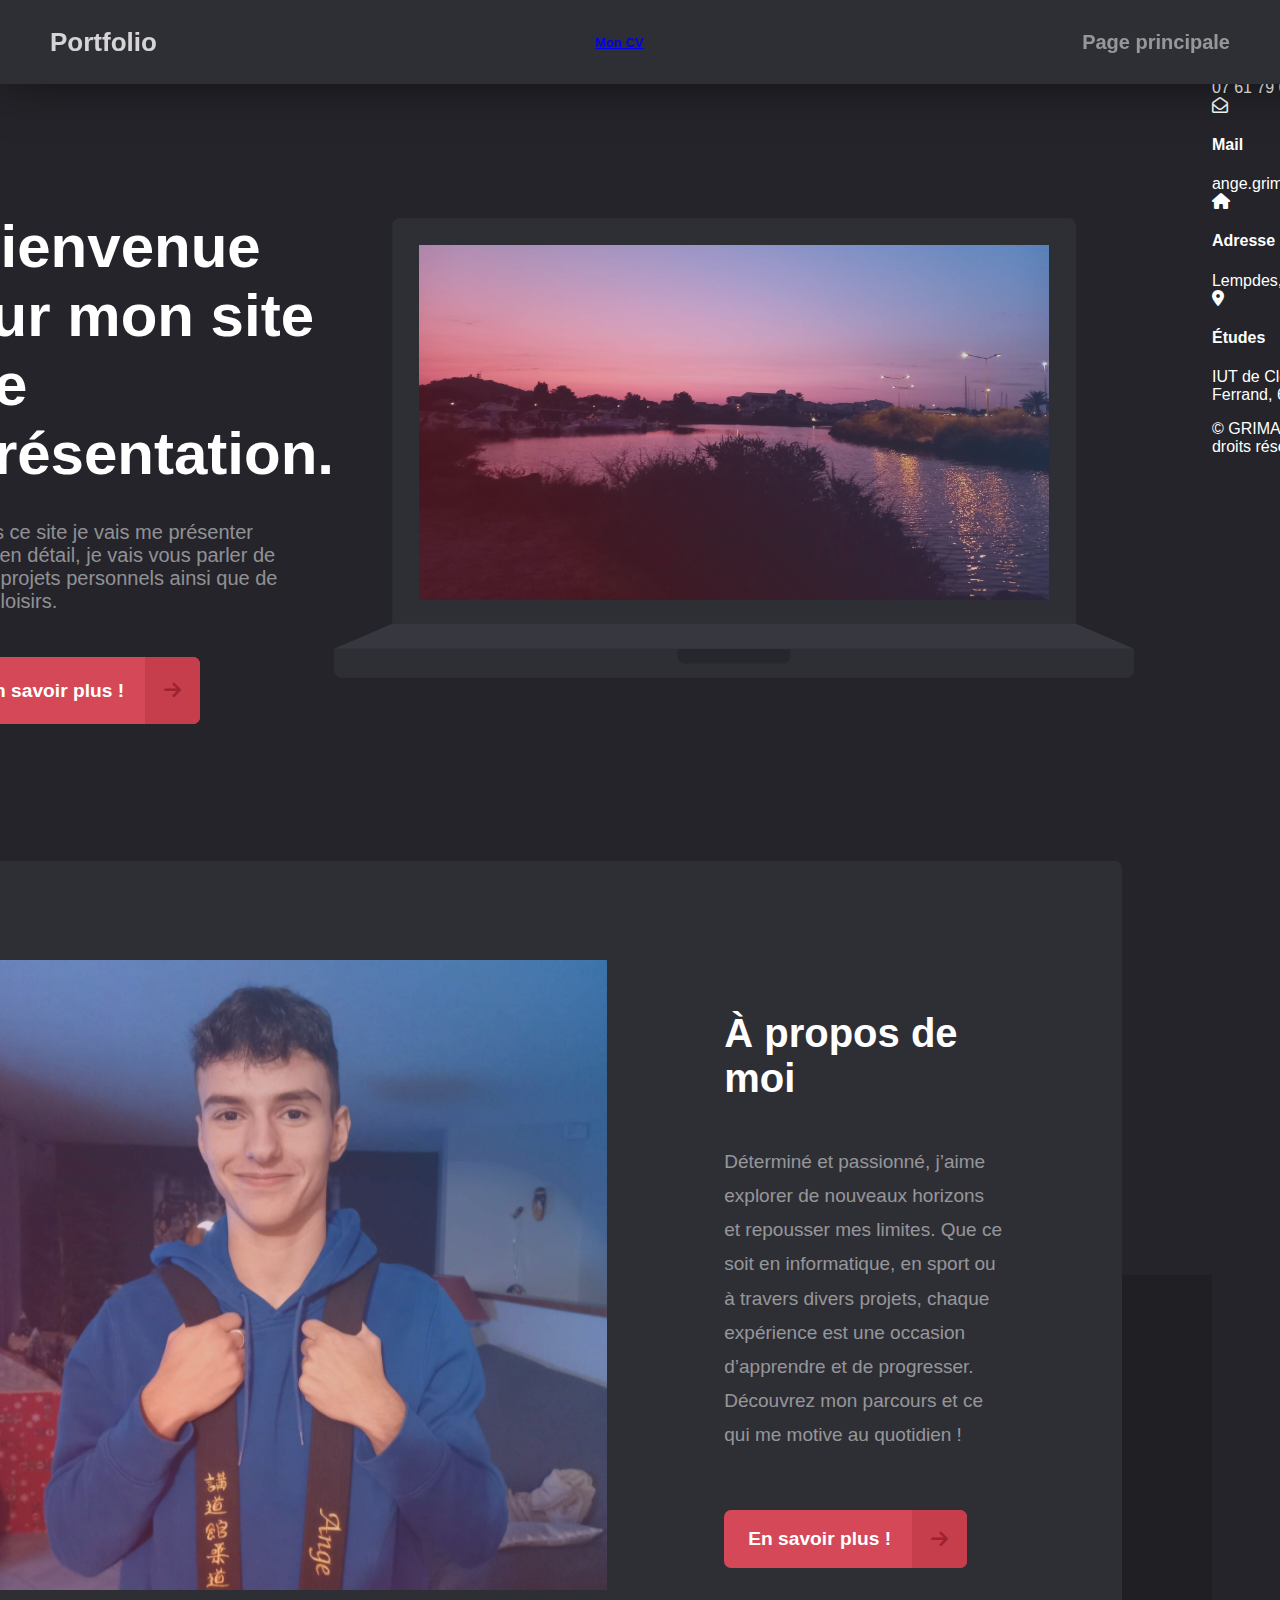
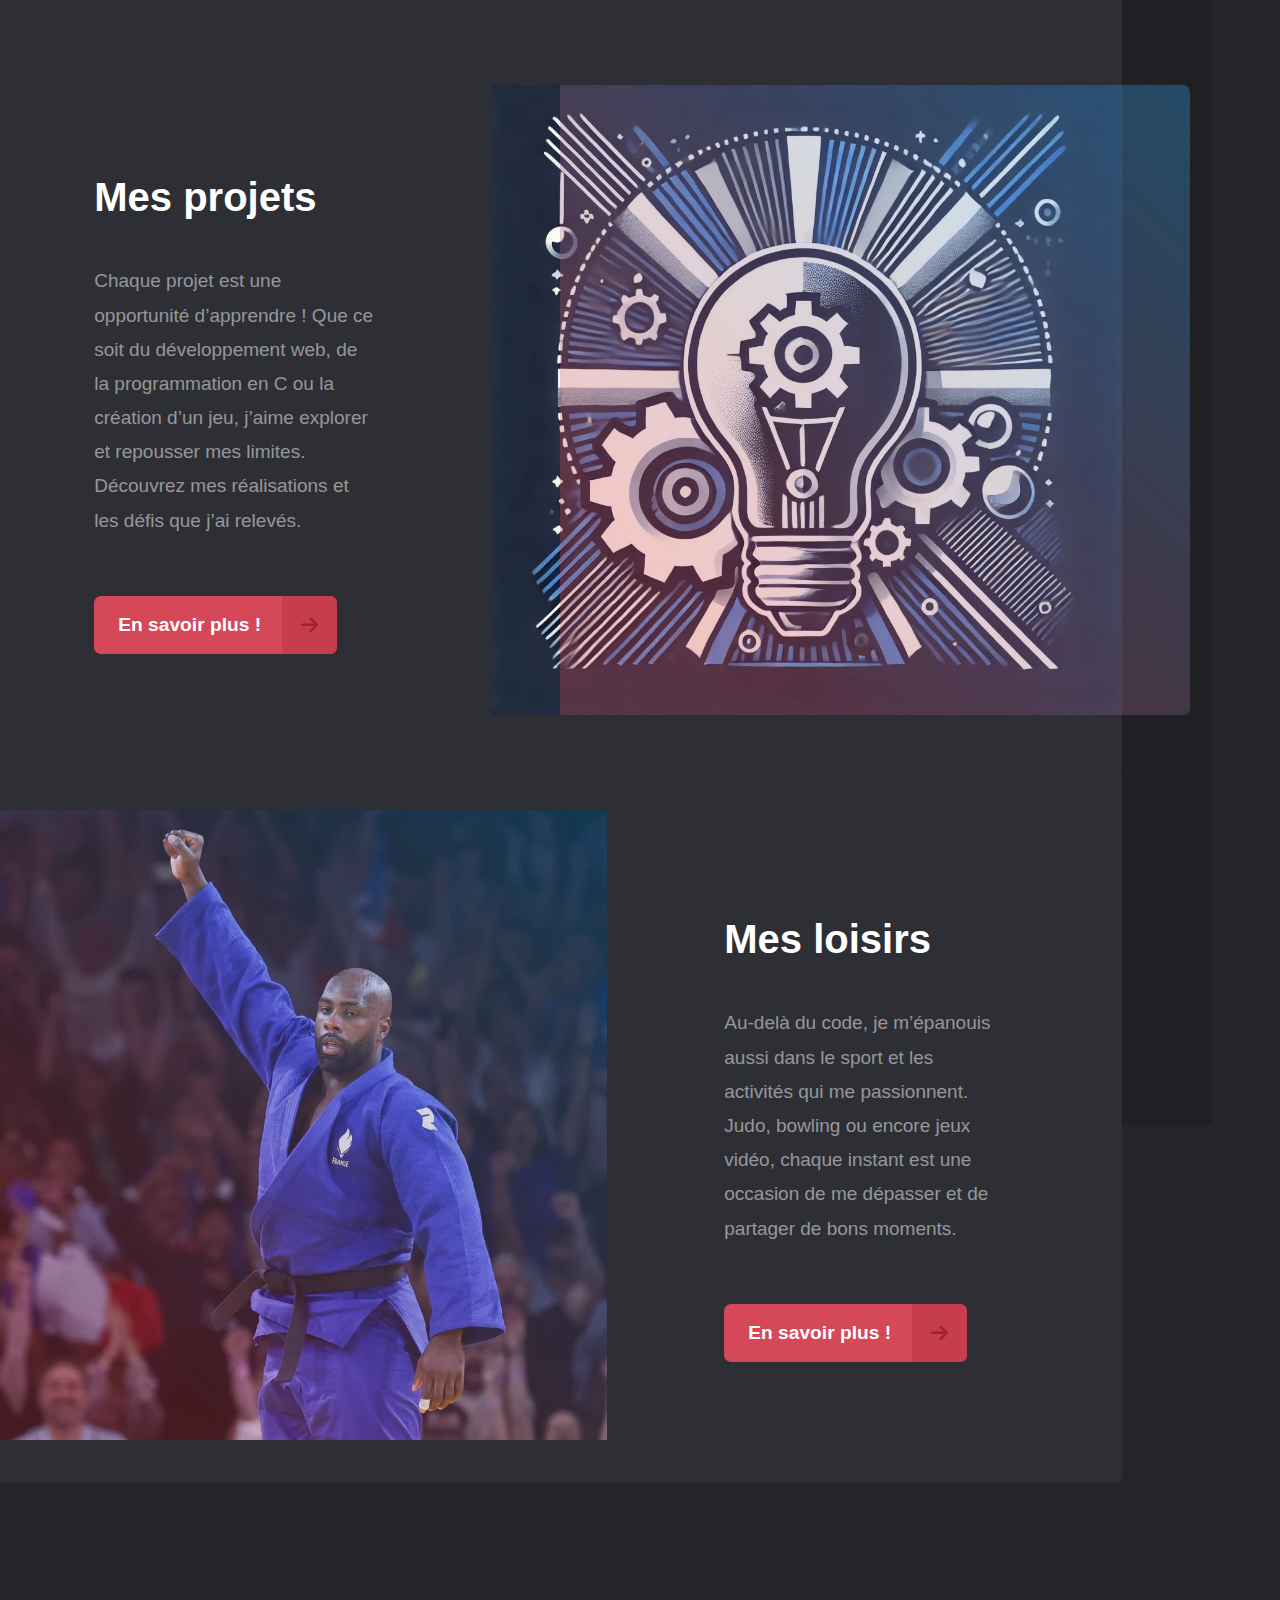
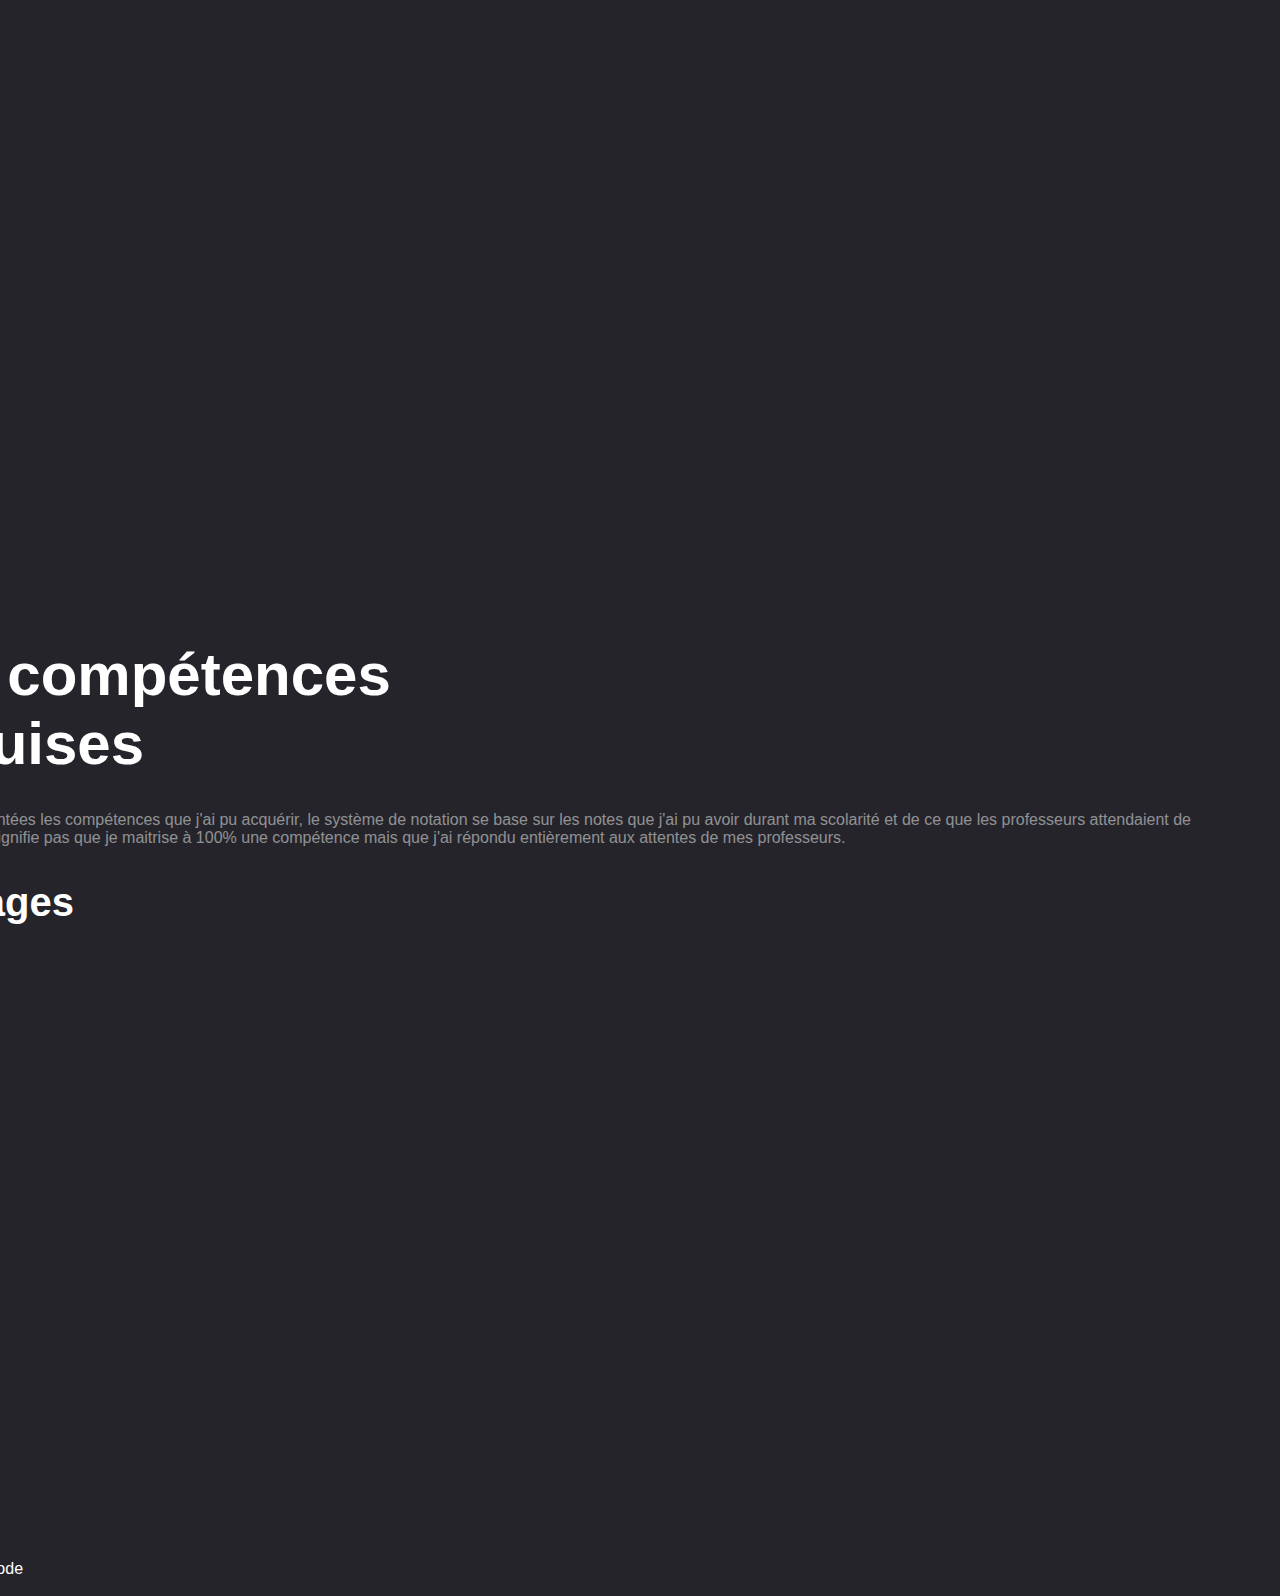
<file: index.html>
<!DOCTYPE html>
<html lang="fr">
<head>
    <meta charset="UTF-8">
    <link rel="stylesheet" href="style.css">
    <link rel="stylesheet" href="https://cdnjs.cloudflare.com/ajax/libs/font-awesome/6.5.1/css/all.min.css">
    <title>Portfolio de Ange GRIMAUD</title>
</head>
<body>
    <header>
        <h1>Portfolio</h1>
        <a href="/pdf/Ange_GRIMAUD.pdf">Mon CV</a>
        <p>Page principale</p>
    </header>
    <main>
        <div id="pass"></div>
        <section id="presentation">
            <div id="title">
                <h1>Bienvenue sur mon site de présentation.</h1>
                <p id="special">Dans ce site je vais me présenter plus en détail, je vais vous parler de mes projets personnels ainsi que de mes loisirs.</p>
                <a href="#pass" id="the_button">En savoir plus !</a>
            </div>
            <div id="screen">
                <img src="images/frame.png" alt="Une image de pc" id="pc">
                <img src="images/photo.jpg" alt="Photo de paysage" id="photo">
                <div id="gradiant"></div>
                <img src="images/frame.png" alt="Une image de pc" id="soluce">
            </div>
        </section>
        <section id="principal">
            <div id="first_frame">
                <article>
                    <img src="images/moi.jpg" alt="Une photo de moi" class="image_left">
                    <div class="gradiant_left"></div>
                    <div>
                        <h2>À propos de moi</h2>
                        <p>Déterminé et passionné, j’aime explorer de nouveaux horizons et repousser mes limites. Que ce soit en informatique, en sport ou à travers divers projets, chaque expérience est une occasion d’apprendre et de progresser. Découvrez mon parcours et ce qui me motive au quotidien !</p>
                        <a href="A_propos" class="buttons">En savoir plus !</a>
                    </div>
                </article>
            </div>
            <div id="second_frame">
                <article>
                    <div>
                        <h2>Mes projets</h2>
                        <p>Chaque projet est une opportunité d’apprendre ! Que ce soit du développement web, de la programmation en C ou la création d’un jeu, j’aime explorer et repousser mes limites. Découvrez mes réalisations et les défis que j’ai relevés.</p>
                        <a href="Projets" class="buttons">En savoir plus !</a>
                    </div>
                    <img src="images/projet.jpg" alt="Une image pour illustrer mes projets" class="image_right">
                    <div class="gradiant_right"></div>
                </article>
            </div>
            <div id="third_frame">
                <article>
                    <img src="images/judo.jpg" alt="Une photo de moi" class="image_left">
                    <div class="gradiant_left"></div>
                    <div>
                        <h2>Mes loisirs</h2>
                        <p>Au-delà du code, je m’épanouis aussi dans le sport et les activités qui me passionnent. Judo, bowling ou encore jeux vidéo, chaque instant est une occasion de me dépasser et de partager de bons moments.</p>
                        <a href="Loisirs" class="buttons">En savoir plus !</a>
                    </div>
                </article>
            </div>
        </section>
        <div id="rate_div">
            <h1>Les compétences acquises</h1>
            <p>Ici sont représentées les compétences que j'ai pu acquérir, le système de notation se base sur les notes que j'ai pu avoir durant ma scolarité et de ce que les professeurs attendaient de moi. 100% ne signifie pas que je maitrise à 100% une compétence mais que j'ai répondu entièrement aux attentes de mes professeurs.</p>
        </div>
        <section class="rating">
            <div class="rate">
                <h2>Langages</h2>
                <div class="skills-container">
                    <div class="skill">
                        <span>HTML</span>
                        <div class="progress-bar">
                            <div class="progress" style="width: 90%">90%</div>
                        </div>
                    </div>
                    <div class="skill">
                        <span>CSS</span>
                        <div class="progress-bar">
                            <div class="progress" style="width: 85%">85%</div>
                        </div>
                    </div>
                    <div class="skill">
                        <span>PHP</span>
                        <div class="progress-bar">
                            <div class="progress" style="width: 75%">75%</div>
                        </div>
                    </div>
                    <div class="skill">
                        <span>PostgreSQL</span>
                        <div class="progress-bar">
                            <div class="progress" style="width: 85%">85%</div>
                        </div>
                    </div>
                    <div class="skill">
                        <span>Python</span>
                        <div class="progress-bar">
                            <div class="progress" style="width: 90%">90%</div>
                        </div>
                    </div>
                    <div class="skill">
                        <span>C</span>
                        <div class="progress-bar">
                            <div class="progress" style="width: 80%">80%</div>
                        </div>
                    </div>
                    <div class="skill">
                        <span>C++</span>
                        <div class="progress-bar">
                            <div class="progress" style="width: 70%">70%</div>
                        </div>
                    </div>
                </div>
            </div>
            <div class="rate">
                <h2>Outils</h2>
                <div class="skills-container">
                    <div class="skill">
                        <span>MCD</span>
                        <div class="progress-bar">
                            <div class="progress" style="width: 80%">80%</div>
                        </div>
                    </div>
                    <div class="skill">
                        <span>MLD</span>
                        <div class="progress-bar">
                            <div class="progress" style="width: 85%">85%</div>
                        </div>
                    </div>
                    <div class="skill">
                        <span>Windows</span>
                        <div class="progress-bar">
                            <div class="progress" style="width: 80%">80%</div>
                        </div>
                    </div>
                    <div class="skill">
                        <span>Linux</span>
                        <div class="progress-bar">
                            <div class="progress" style="width: 70%">70%</div>
                        </div>
                    </div>
                    <div class="skill">
                        <span>Réseaux</span>
                        <div class="progress-bar">
                            <div class="progress" style="width: 75%">75%</div>
                        </div>
                    </div>
                    <div class="skill">
                        <span>GIT</span>
                        <div class="progress-bar">
                            <div class="progress" style="width: 70%">70%</div>
                        </div>
                    </div>
                    <div class="skill">
                        <span>Visual Studio Code</span>
                        <div class="progress-bar">
                            <div class="progress" style="width: 80%">80%</div>
                        </div>
                    </div>
                </div>
            </div>
        </section>
    </main>
    <footer>
        <section id="foot">
            <div>
                <div class="contact">
                    <i class="fas fa-phone"></i>
                    <div class="contact-text">
                        <h4>Téléphone</h4>
                        <span>07 61 79 04 07</span>
                    </div>
                </div>
            </div>
            <div>
                <div class="contact">
                    <i class="far fa-envelope-open"></i>
                    <div class="contact-text">
                        <h4>Mail</h4>
                        <span>ange.grimaud@etu.uca.fr</span>
                    </div>
                </div>
            </div>
            <div>
                <div class="contact">
                    <i class="fas fa-home"></i>
                    <div class="contact-text">
                        <h4>Adresse</h4>
                        <span>Lempdes, 63370, France</span>
                    </div>
                </div>
            </div>
            <div>
                <div class="contact">
                    <i class="fas fa-map-marker-alt"></i>
                    <div class="contact-text">
                        <h4>Études</h4>
                        <span>IUT de Clermont-Ferrand, 63, France</span>
                    </div>
                </div>
            </div>
        </section>
        <p id="foot-text">&copy; GRIMAUD Ange. Tous droits réservés.</p>
    </footer>
</body>
</html>
</file>
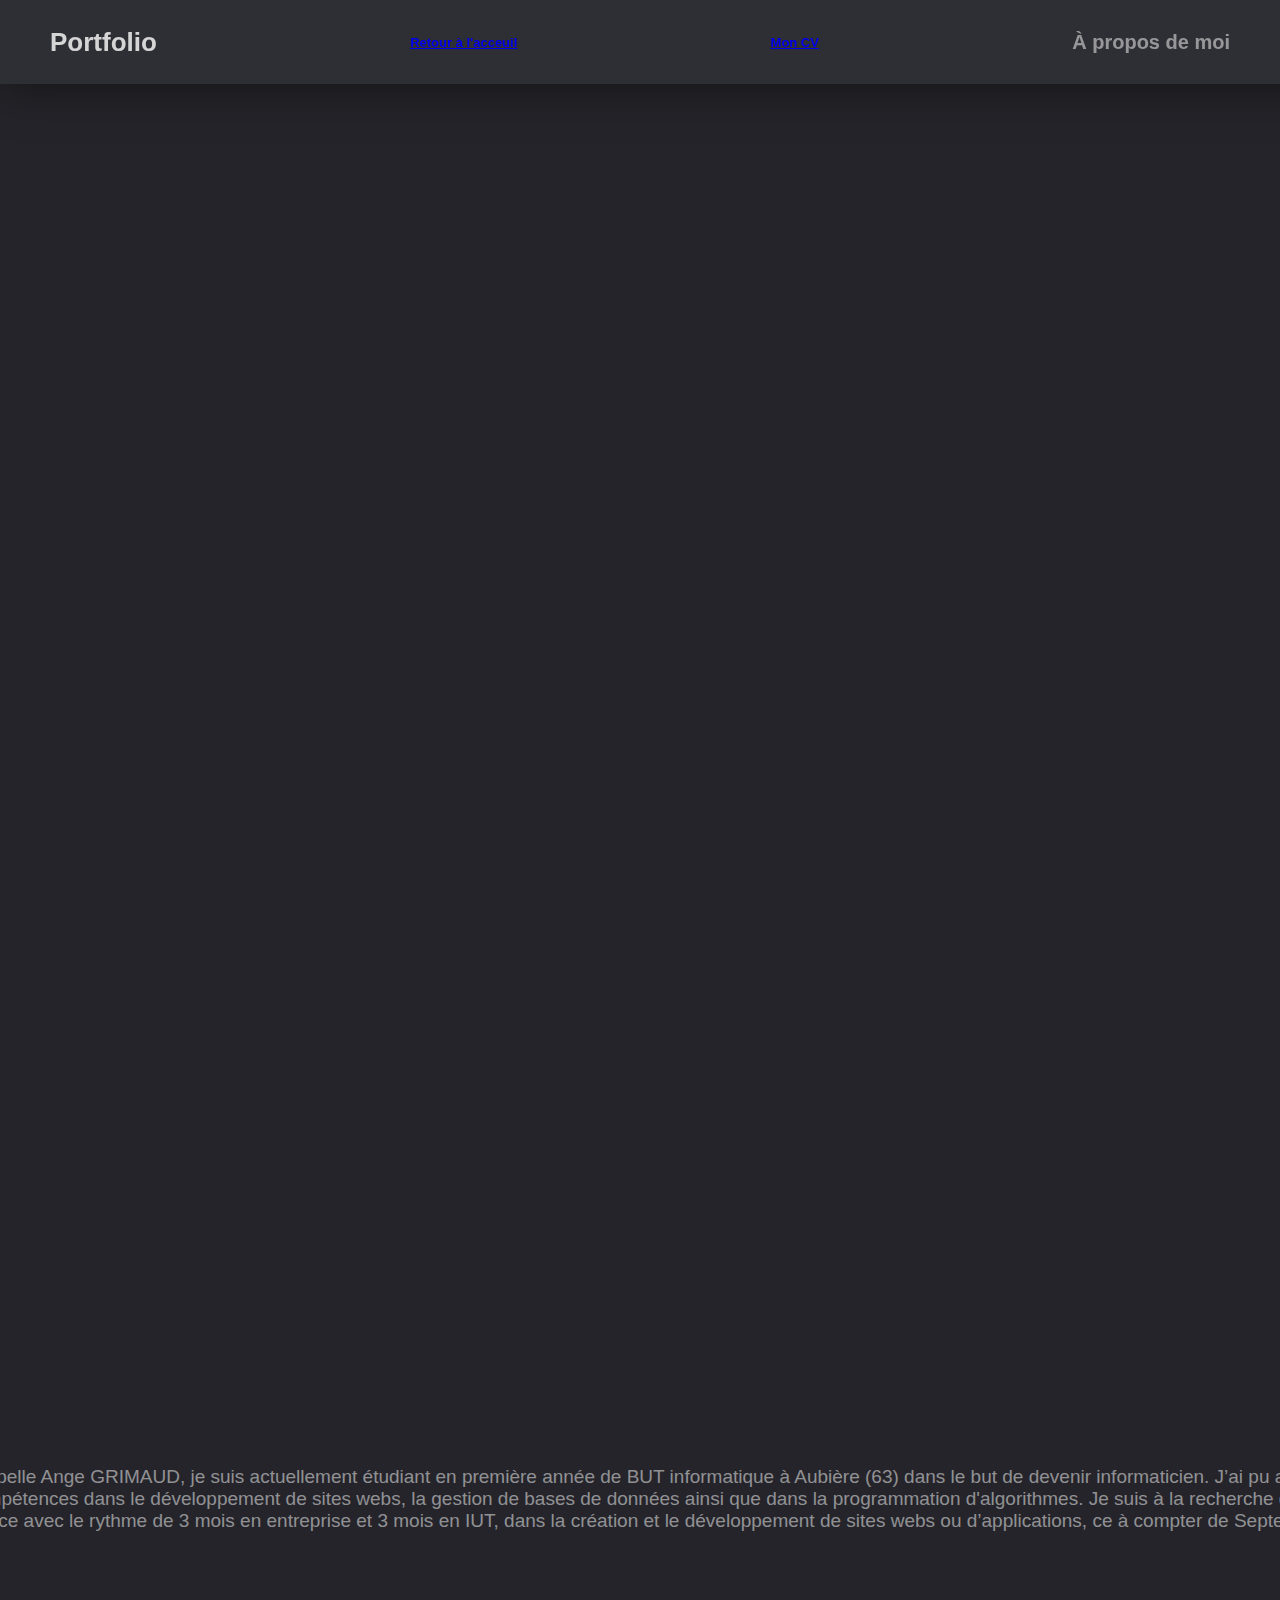
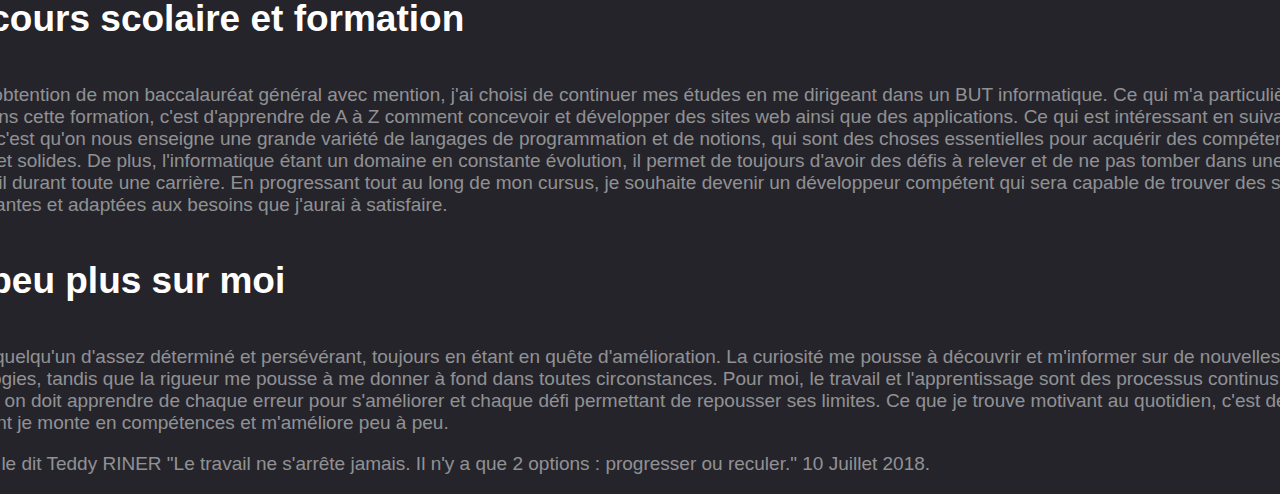
<file: A_propos.html>
<!DOCTYPE html>
<html lang="fr">
<head>
    <meta charset="UTF-8">
    <link rel="stylesheet" href="style.css">
    <link rel="stylesheet" href="css/other.css">
    <link rel="stylesheet" href="https://cdnjs.cloudflare.com/ajax/libs/font-awesome/6.5.1/css/all.min.css">
    <title>Portfolio de Ange GRIMAUD</title>
</head>
<body>
    <header>
        <h1>Portfolio</h1>
        <a href="/">Retour à l'acceuil</a>
        <a href="/pdf/Ange_GRIMAUD.pdf">Mon CV</a>
        <p>À propos de moi</p>
    </header>
    <main>
        <div id="present">
            <h1 class="animation">À propos de moi</h1>
            <p class="animation">Déterminé et passionné, j’aime explorer de nouveaux horizons et repousser mes limites. Que ce soit en informatique, en sport ou à travers divers projets, chaque expérience est une occasion d’apprendre et de progresser. Découvrez mon parcours et ce qui me motive au quotidien !</p>
            <img src="images/a_propos.jpg" alt="Une image représentant ce qui est important pour moi" id="anim">
        </div>
        <div id="text">
            <p>Je m’appelle Ange GRIMAUD, je suis actuellement étudiant en première année de BUT informatique à Aubière (63) dans le but de devenir informaticien. J’ai pu acquérir des compétences dans le développement de sites webs, la gestion de bases de données ainsi que dans la programmation d'algorithmes. Je suis à la recherche d’une alternance avec le rythme de 3 mois en entreprise et 3 mois en IUT, dans la création et le développement de sites webs ou d’applications, ce à compter de Septembre 2025.</p>
            <div class="content">
                <h3>Parcours scolaire et formation</h3>
                <p>Après l'obtention de mon baccalauréat général avec mention, j'ai choisi de continuer mes études en me dirigeant dans un BUT informatique. Ce qui m'a particulièrement attiré dans cette formation, c'est d'apprendre de A à Z comment concevoir et développer des sites web ainsi que des applications. Ce qui est intéressant en suivant ce cursus, c'est qu'on nous enseigne une grande variété de langages de programmation et de notions, qui sont des choses essentielles pour acquérir des compétences variées et solides. De plus, l'informatique étant un domaine en constante évolution, il permet de toujours d'avoir des défis à relever et de ne pas tomber dans une routine de travail durant toute une carrière. En progressant tout au long de mon cursus, je souhaite devenir un développeur compétent qui sera capable de trouver des solutions performantes et adaptées aux besoins que j'aurai à satisfaire.</p>
            </div>
            <div class="content">
                <h3>Un peu plus sur moi</h3>
                <p>Je suis quelqu'un d'assez déterminé et persévérant, toujours en étant en quête d'amélioration. La curiosité me pousse à découvrir et m'informer sur de nouvelles technologies, tandis que la rigueur me pousse à me donner à fond dans toutes circonstances. Pour moi, le travail et l'apprentissage sont des processus continus dans lesquels on doit apprendre de chaque erreur pour s'améliorer et chaque défi permettant de repousser ses limites. Ce que je trouve motivant au quotidien, c'est de voir à quel point je monte en compétences et m'améliore peu à peu.</p>
                <p>Comme le dit Teddy RINER "Le travail ne s'arrête jamais. Il n'y a que 2 options : progresser ou reculer." 10 Juillet 2018.</p>
            </div>
        </div>
    </main>
    <footer>
        <section id="foot">
            <div>
                <div class="contact">
                    <i class="fas fa-phone"></i>
                    <div class="contact-text">
                        <h4>Téléphone</h4>
                        <span>07 61 79 04 07</span>
                    </div>
                </div>
            </div>
            <div>
                <div class="contact">
                    <i class="far fa-envelope-open"></i>
                    <div class="contact-text">
                        <h4>Mail</h4>
                        <span>ange.grimaud@etu.uca.fr</span>
                    </div>
                </div>
            </div>
            <div>
                <div class="contact">
                    <i class="fas fa-home"></i>
                    <div class="contact-text">
                        <h4>Adresse</h4>
                        <span>Lempdes, 63370, France</span>
                    </div>
                </div>
            </div>
            <div>
                <div class="contact">
                    <i class="fas fa-map-marker-alt"></i>
                    <div class="contact-text">
                        <h4>Études</h4>
                        <span>IUT de Clermont-Ferrand, 63, France</span>
                    </div>
                </div>
            </div>
        </section>
        <p id="foot-text">&copy; GRIMAUD Ange. Tous droits réservés.</p>
    </footer>
</body>
</html>
</file>
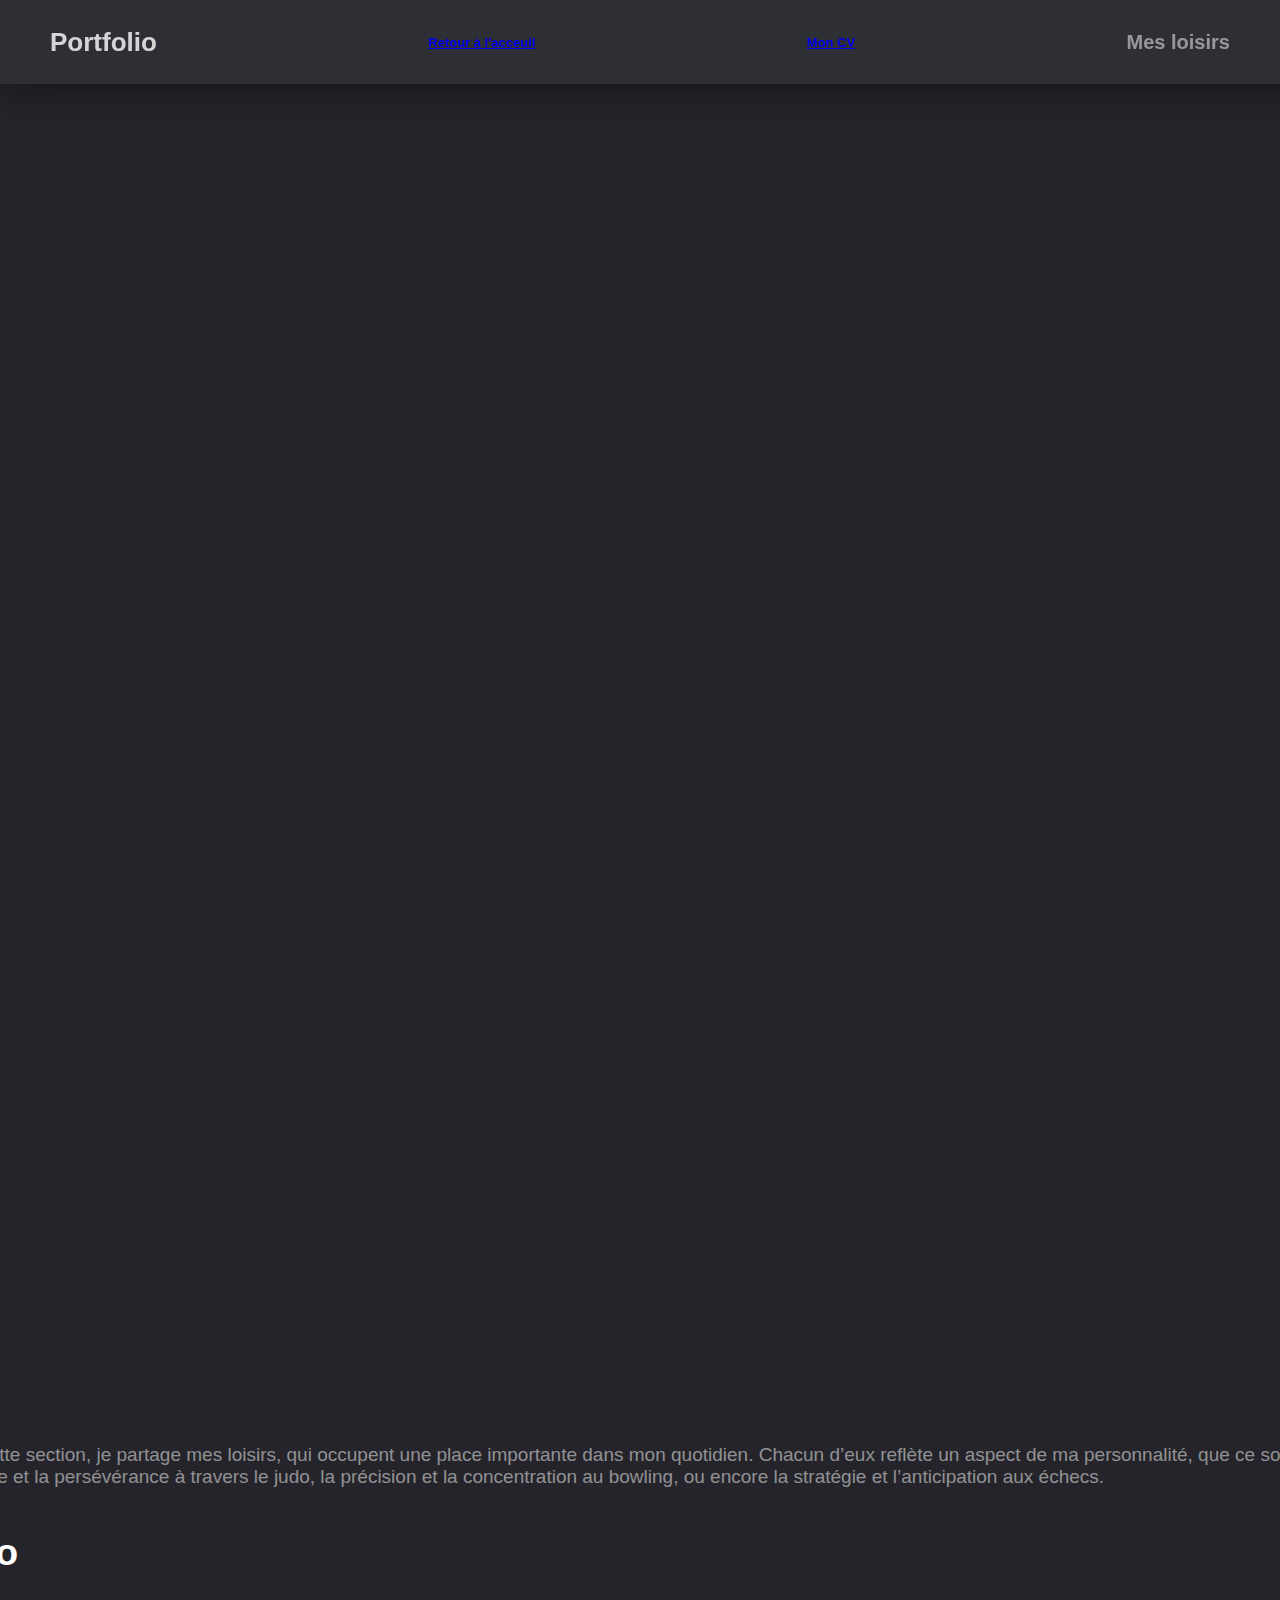
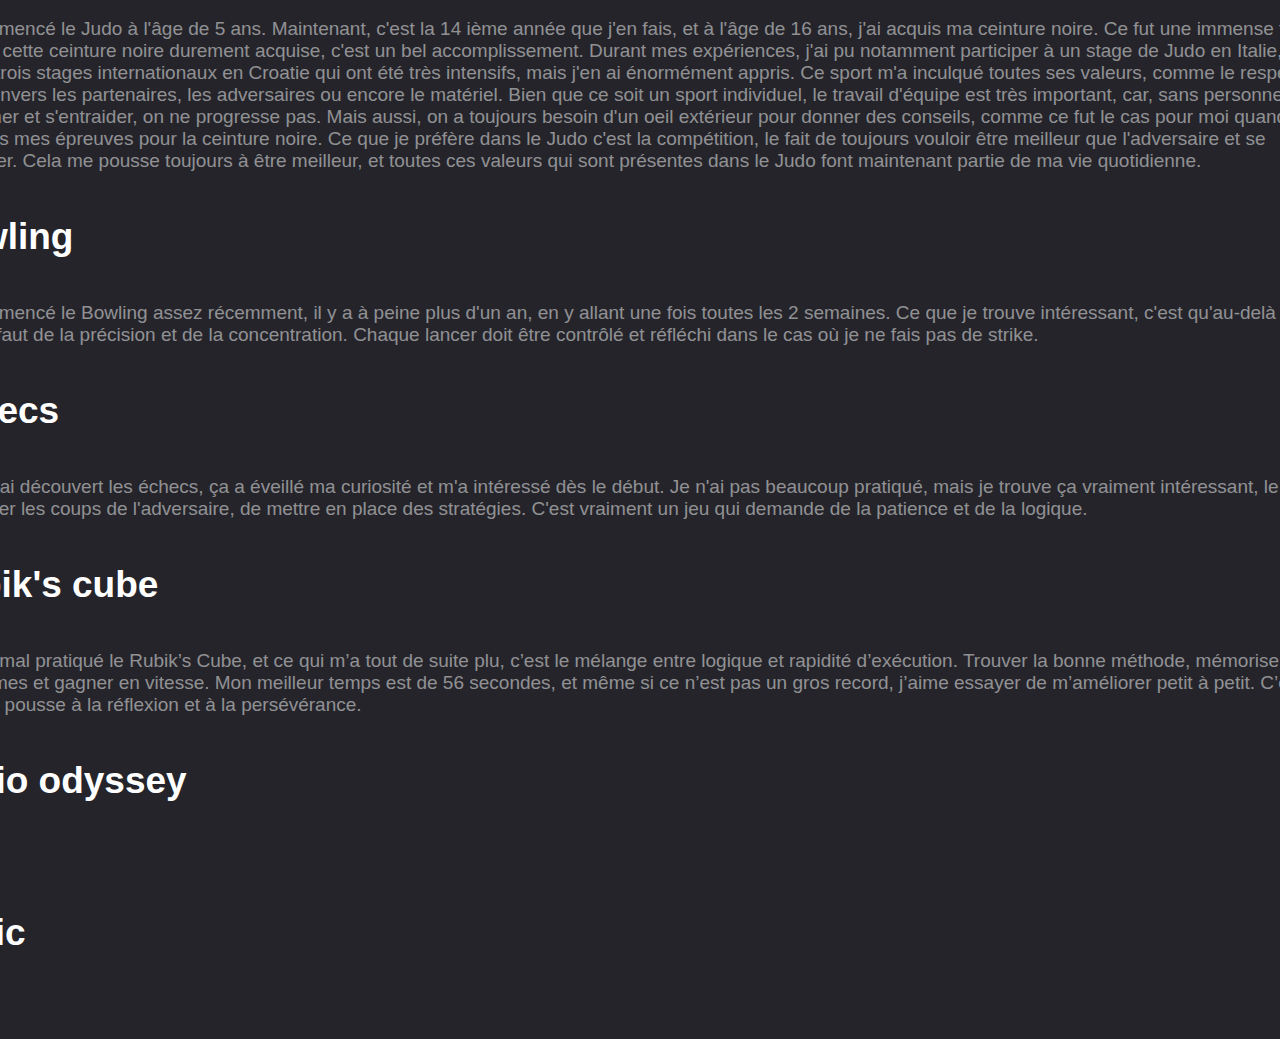
<file: Loisirs.html>
<!DOCTYPE html>
<html lang="fr">
<head>
    <meta charset="UTF-8">
    <link rel="stylesheet" href="style.css">
    <link rel="stylesheet" href="css/other.css">
    <link rel="stylesheet" href="https://cdnjs.cloudflare.com/ajax/libs/font-awesome/6.5.1/css/all.min.css">
    <title>Portfolio de Ange GRIMAUD</title>
</head>
<body>
    <header>
        <h1>Portfolio</h1>
        <a href="/">Retour à l'acceuil</a>
        <a href="/pdf/Ange_GRIMAUD.pdf">Mon CV</a>
        <p>Mes loisirs</p>
    </header>
    <main>
        <div id="present">
            <h1 class="animation">Mes loisirs</h1>
            <p class="animation">Au-delà du code, je m’épanouis aussi dans le sport et les activités qui me passionnent. Judo, bowling ou encore jeux vidéo, chaque instant est une occasion de me dépasser et de partager de bons moments.</p>
            <img src="images/podium.jpg" alt="Une image du podium des JO de judo en 2024 pour l'équipe de France" id="anim">
        </div>
        <div id="text">
            <p>Dans cette section, je partage mes loisirs, qui occupent une place importante dans mon quotidien. Chacun d’eux reflète un aspect de ma personnalité, que ce soit la discipline et la persévérance à travers le judo, la précision et la concentration au bowling, ou encore la stratégie et l’anticipation aux échecs.</p>
            <div class="content">
                <h3>Judo</h3>
                <p>J'ai commencé le Judo à l'âge de 5 ans. Maintenant, c'est la 14 ième année que j'en fais, et à l'âge de 16 ans, j'ai acquis ma ceinture noire. Ce fut une immense fierté de recevoir cette ceinture noire durement acquise, c'est un bel accomplissement. Durant mes expériences, j'ai pu notamment participer à un stage de Judo en Italie, mais aussi à trois stages internationaux en Croatie qui ont été très intensifs, mais j'en ai énormément appris. Ce sport m'a inculqué toutes ses valeurs, comme le respect, que ce soit envers les partenaires, les adversaires ou encore le matériel. Bien que ce soit un sport individuel, le travail d'équipe est très important, car, sans personne pour s'entraîner et s'entraider, on ne progresse pas. Mais aussi, on a toujours besoin d'un oeil extérieur pour donner des conseils, comme ce fut le cas pour moi quand je préparais mes épreuves pour la ceinture noire. Ce que je préfère dans le Judo c'est la compétition, le fait de toujours vouloir être meilleur que l'adversaire et se surpasser. Cela me pousse toujours à être meilleur, et toutes ces valeurs qui sont présentes dans le Judo font maintenant partie de ma vie quotidienne.</p>
            </div>
            <div class="content">
                <h3>Bowling</h3>
                <p>J'ai commencé le Bowling assez récemment, il y a à peine plus d'un an, en y allant une fois toutes les 2 semaines. Ce que je trouve intéressant, c'est qu'au-delà de la force, il faut de la précision et de la concentration. Chaque lancer doit être contrôlé et réfléchi dans le cas où je ne fais pas de strike.</p>
            </div>
            <div class="content">
                <h3>Echecs</h3>
                <p>Quand j'ai découvert les échecs, ça a éveillé ma curiosité et m'a intéressé dès le début. Je n'ai pas beaucoup pratiqué, mais je trouve ça vraiment intéressant, le fait d'anticiper les coups de l'adversaire, de mettre en place des stratégies. C'est vraiment un jeu qui demande de la patience et de la logique.</p>
            </div>
            <div class="content">
                <h3>Rubik's cube</h3>
                <p>J’ai pas mal pratiqué le Rubik’s Cube, et ce qui m’a tout de suite plu, c’est le mélange entre logique et rapidité d’exécution. Trouver la bonne méthode, mémoriser les algorithmes et gagner en vitesse. Mon meilleur temps est de 56 secondes, et même si ce n’est pas un gros record, j’aime essayer de m’améliorer petit à petit. C’est un loisir qui pousse à la réflexion et à la persévérance.</p>
            </div>
            <div class="content">
                <h3>Mario odyssey</h3>
                <p>texte</p>
            </div>
            <div class="content">
                <h3>Tunic</h3>
                <p>texte</p>
            </div>
        </div>
    </main>
    <footer>
        <section id="foot">
            <div>
                <div class="contact">
                    <i class="fas fa-phone"></i>
                    <div class="contact-text">
                        <h4>Téléphone</h4>
                        <span>07 61 79 04 07</span>
                    </div>
                </div>
            </div>
            <div>
                <div class="contact">
                    <i class="far fa-envelope-open"></i>
                    <div class="contact-text">
                        <h4>Mail</h4>
                        <span>ange.grimaud@etu.uca.fr</span>
                    </div>
                </div>
            </div>
            <div>
                <div class="contact">
                    <i class="fas fa-home"></i>
                    <div class="contact-text">
                        <h4>Adresse</h4>
                        <span>Lempdes, 63370, France</span>
                    </div>
                </div>
            </div>
            <div>
                <div class="contact">
                    <i class="fas fa-map-marker-alt"></i>
                    <div class="contact-text">
                        <h4>Études</h4>
                        <span>IUT de Clermont-Ferrand, 63, France</span>
                    </div>
                </div>
            </div>
        </section>
        <p id="foot-text">&copy; GRIMAUD Ange. Tous droits réservés.</p>
    </footer>
</body>
</html>
</file>
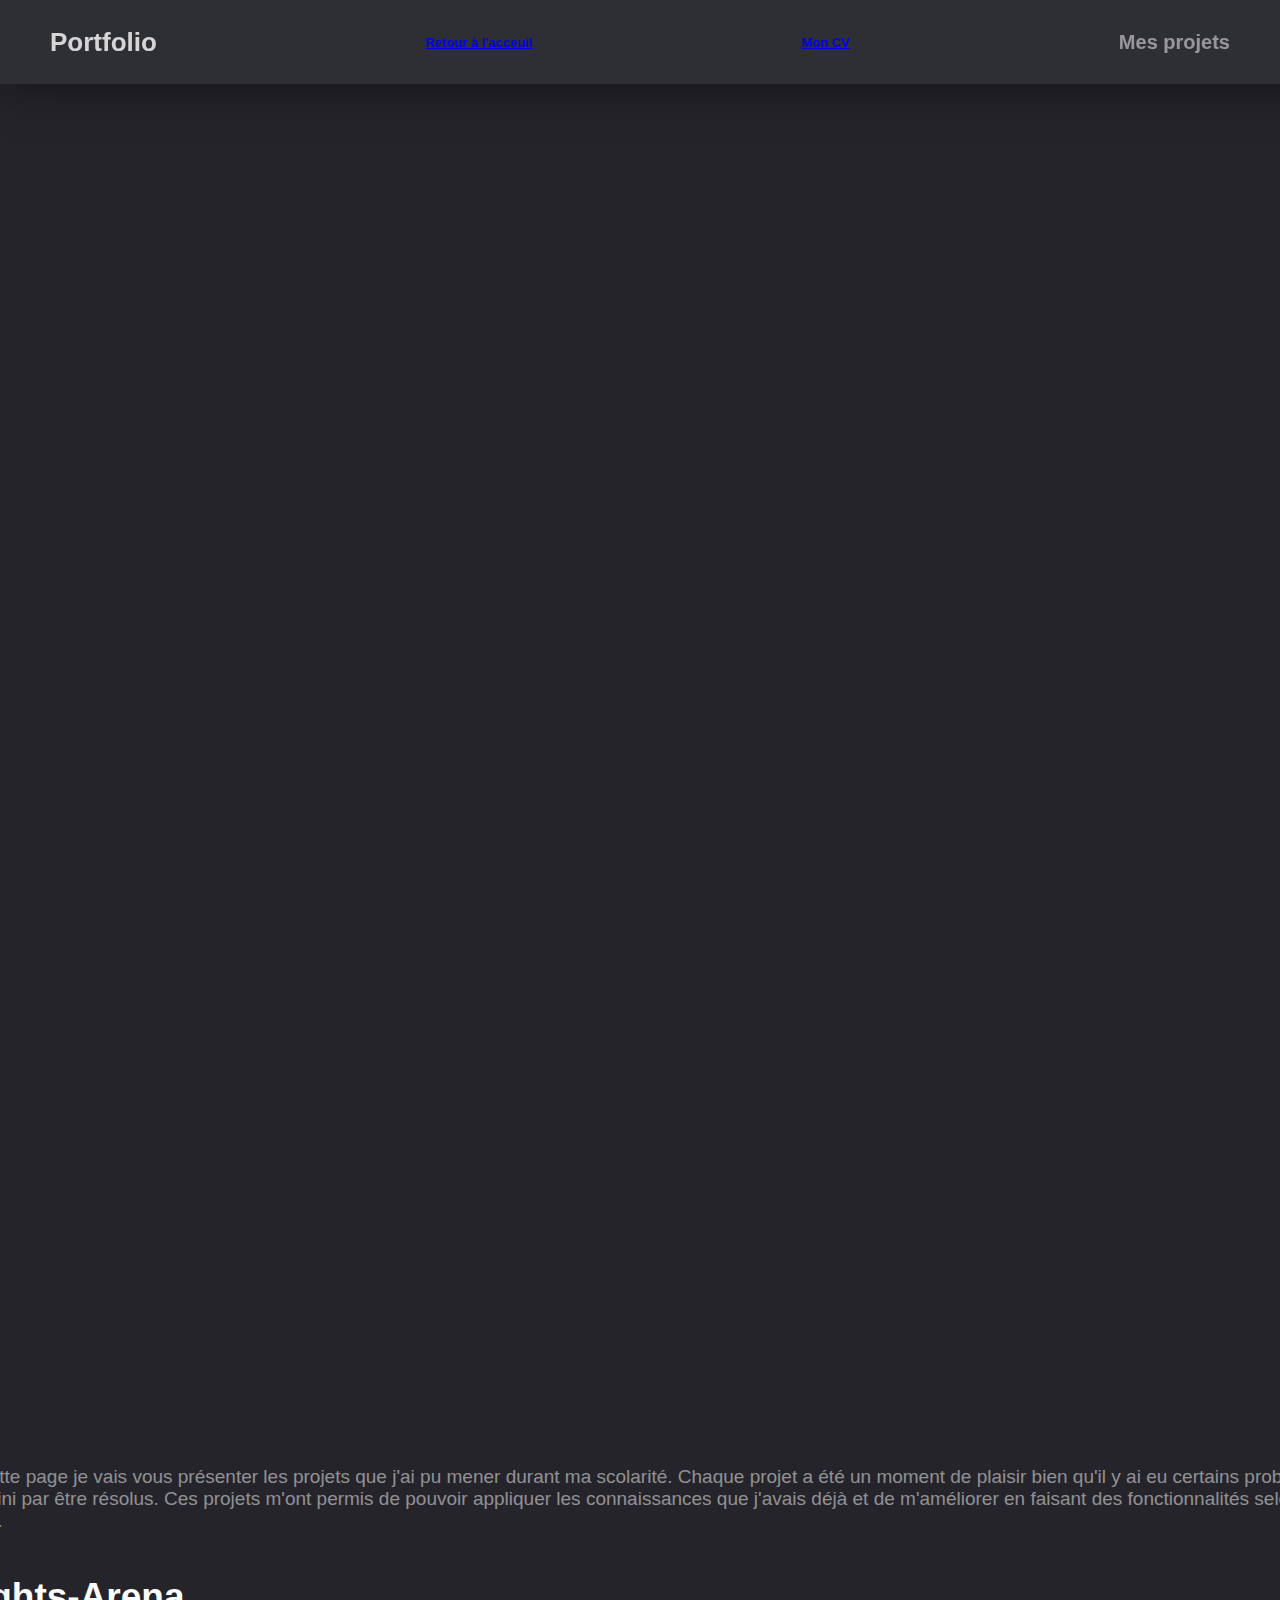
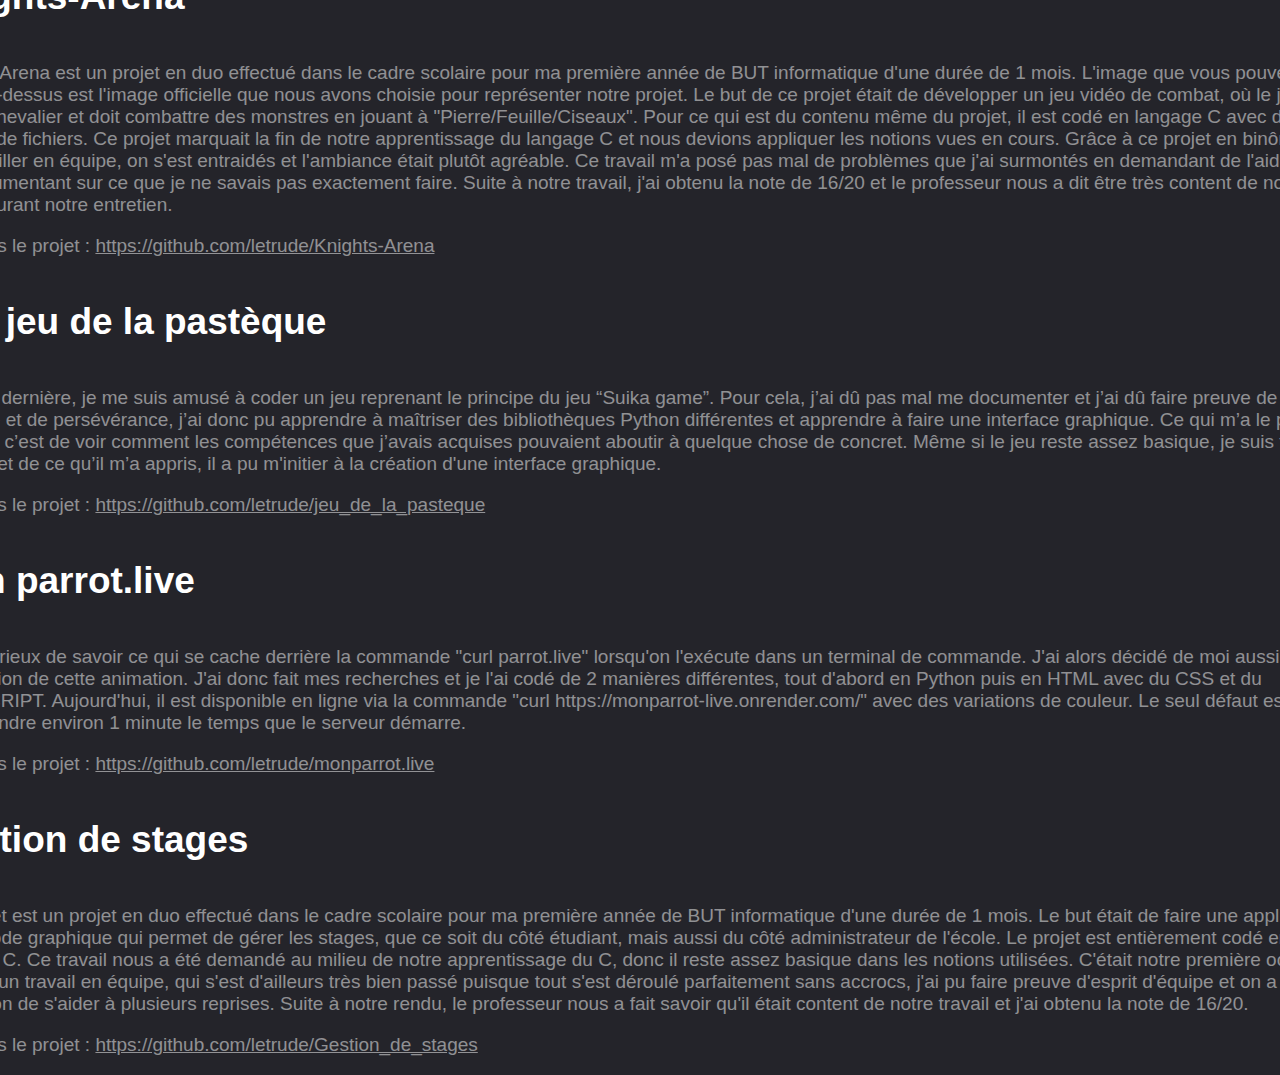
<file: Projets.html>
<!DOCTYPE html>
<html lang="fr">
<head>
    <meta charset="UTF-8">
    <link rel="stylesheet" href="style.css">
    <link rel="stylesheet" href="css/other.css">
    <link rel="stylesheet" href="https://cdnjs.cloudflare.com/ajax/libs/font-awesome/6.5.1/css/all.min.css">
    <title>Portfolio de Ange GRIMAUD</title>
</head>
<body>
    <header>
        <h1>Portfolio</h1>
        <a href="/">Retour à l'acceuil</a>
        <a href="/pdf/Ange_GRIMAUD.pdf">Mon CV</a>
        <p>Mes projets</p>
    </header>
    <main>
        <div id="present">
            <h1 class="animation">Mes projets</h1>
            <p class="animation">Chaque projet est une opportunité d’apprendre ! Que ce soit du développement web, de la programmation en C ou la création d’un jeu, j’aime explorer et repousser mes limites. Découvrez mes réalisations et les défis que j’ai relevés.</p>
            <img src="images/Knights-Arena.jpg" alt="Une image représentant le projet Knights-Arena" id="anim">
        </div>
        <div id="text">
            <p>Dans cette page je vais vous présenter les projets que j'ai pu mener durant ma scolarité. Chaque projet a été un moment de plaisir bien qu'il y ai eu certains problèmes qui ont fini par être résolus. Ces projets m'ont permis de pouvoir appliquer les connaissances que j'avais déjà et de m'améliorer en faisant des fonctionnalités selon mes attentes.</p>
            <div class="content">
                <h3>Knights-Arena</h3>
                <p>Knights-Arena est un projet en duo effectué dans le cadre scolaire pour ma première année de BUT informatique d'une durée de 1 mois. L'image que vous pouvez voir juste au-dessus est l'image officielle que nous avons choisie pour représenter notre projet. Le but de ce projet était de développer un jeu vidéo de combat, où le joueur est un chevalier et doit combattre des monstres en jouant à "Pierre/Feuille/Ciseaux". Pour ce qui est du contenu même du projet, il est codé en langage C avec de la gestion de fichiers. Ce projet marquait la fin de notre apprentissage du langage C et nous devions appliquer les notions vues en cours. Grâce à ce projet en binôme, j'ai pu travailler en équipe, on s'est entraidés et l'ambiance était plutôt agréable. Ce travail m'a posé pas mal de problèmes que j'ai surmontés en demandant de l'aide et en me documentant sur ce que je ne savais pas exactement faire. Suite à notre travail, j'ai obtenu la note de 16/20 et le professeur nous a dit être très content de notre travail durant notre entretien.</p>
                <p>Lien vers le projet : <a href="https://github.com/letrude/Knights-Arena" class="atop">https://github.com/letrude/Knights-Arena</a></p>
            </div>
            <div class="content">
                <h3>Leu jeu de la pastèque</h3>
                <p>L’année dernière, je me suis amusé à coder un jeu reprenant le principe du jeu “Suika game”. Pour cela, j’ai dû pas mal me documenter et j’ai dû faire preuve de curiosité et de persévérance, j’ai donc pu apprendre à maîtriser des bibliothèques Python différentes et apprendre à faire une interface graphique. Ce qui m’a le plus marqué, c’est de voir comment les compétences que j’avais acquises pouvaient aboutir à quelque chose de concret. Même si le jeu reste assez basique, je suis fier du résultat et de ce qu’il m’a appris, il a pu m'initier à la création d'une interface graphique.</p>
                <p>Lien vers le projet : <a href="https://github.com/letrude/jeu_de_la_pasteque" class="atop">https://github.com/letrude/jeu_de_la_pasteque</a></p>
            </div>
            <div class="content">
                <h3>Mon parrot.live</h3>
                <p>Étant curieux de savoir ce qui se cache derrière la commande "curl parrot.live" lorsqu'on l'exécute dans un terminal de commande. J'ai alors décidé de moi aussi coder ma version de cette animation. J'ai donc fait mes recherches et je l'ai codé de 2 manières différentes, tout d'abord en Python puis en HTML avec du CSS et du JAVASCRIPT. Aujourd'hui, il est disponible en ligne via la commande "curl https://monparrot-live.onrender.com/" avec des variations de couleur. Le seul défaut est qu'il faut attendre environ 1 minute le temps que le serveur démarre.</p>
                <p>Lien vers le projet : <a href="https://github.com/letrude/monparrot.live" class="atop">https://github.com/letrude/monparrot.live</a></p>
            </div>
            <div class="content">
                <h3>Gestion de stages</h3>
                <p>Ce projet est un projet en duo effectué dans le cadre scolaire pour ma première année de BUT informatique d'une durée de 1 mois. Le but était de faire une application sans mode graphique qui permet de gérer les stages, que ce soit du côté étudiant, mais aussi du côté administrateur de l'école. Le projet est entièrement codé en langage C. Ce travail nous a été demandé au milieu de notre apprentissage du C, donc il reste assez basique dans les notions utilisées. C'était notre première occasion de faire un travail en équipe, qui s'est d'ailleurs très bien passé puisque tout s'est déroulé parfaitement sans accrocs, j'ai pu faire preuve d'esprit d'équipe et on a eu l'occasion de s'aider à plusieurs reprises. Suite à notre rendu, le professeur nous a fait savoir qu'il était content de notre travail et j'ai obtenu la note de 16/20.</p>
                <p>Lien vers le projet : <a href="https://github.com/letrude/Gestion_de_stages" class="atop">https://github.com/letrude/Gestion_de_stages</a></p>
            </div>
        </div>
    </main>
    <footer>
        <section id="foot">
            <div>
                <div class="contact">
                    <i class="fas fa-phone"></i>
                    <div class="contact-text">
                        <h4>Téléphone</h4>
                        <span>07 61 79 04 07</span>
                    </div>
                </div>
            </div>
            <div>
                <div class="contact">
                    <i class="far fa-envelope-open"></i>
                    <div class="contact-text">
                        <h4>Mail</h4>
                        <span>ange.grimaud@etu.uca.fr</span>
                    </div>
                </div>
            </div>
            <div>
                <div class="contact">
                    <i class="fas fa-home"></i>
                    <div class="contact-text">
                        <h4>Adresse</h4>
                        <span>Lempdes, 63370, France</span>
                    </div>
                </div>
            </div>
            <div>
                <div class="contact">
                    <i class="fas fa-map-marker-alt"></i>
                    <div class="contact-text">
                        <h4>Études</h4>
                        <span>IUT de Clermont-Ferrand, 63, France</span>
                    </div>
                </div>
            </div>
        </section>
        <p id="foot-text">&copy; GRIMAUD Ange. Tous droits réservés.</p>
    </footer>
</body>
</html>
</file>
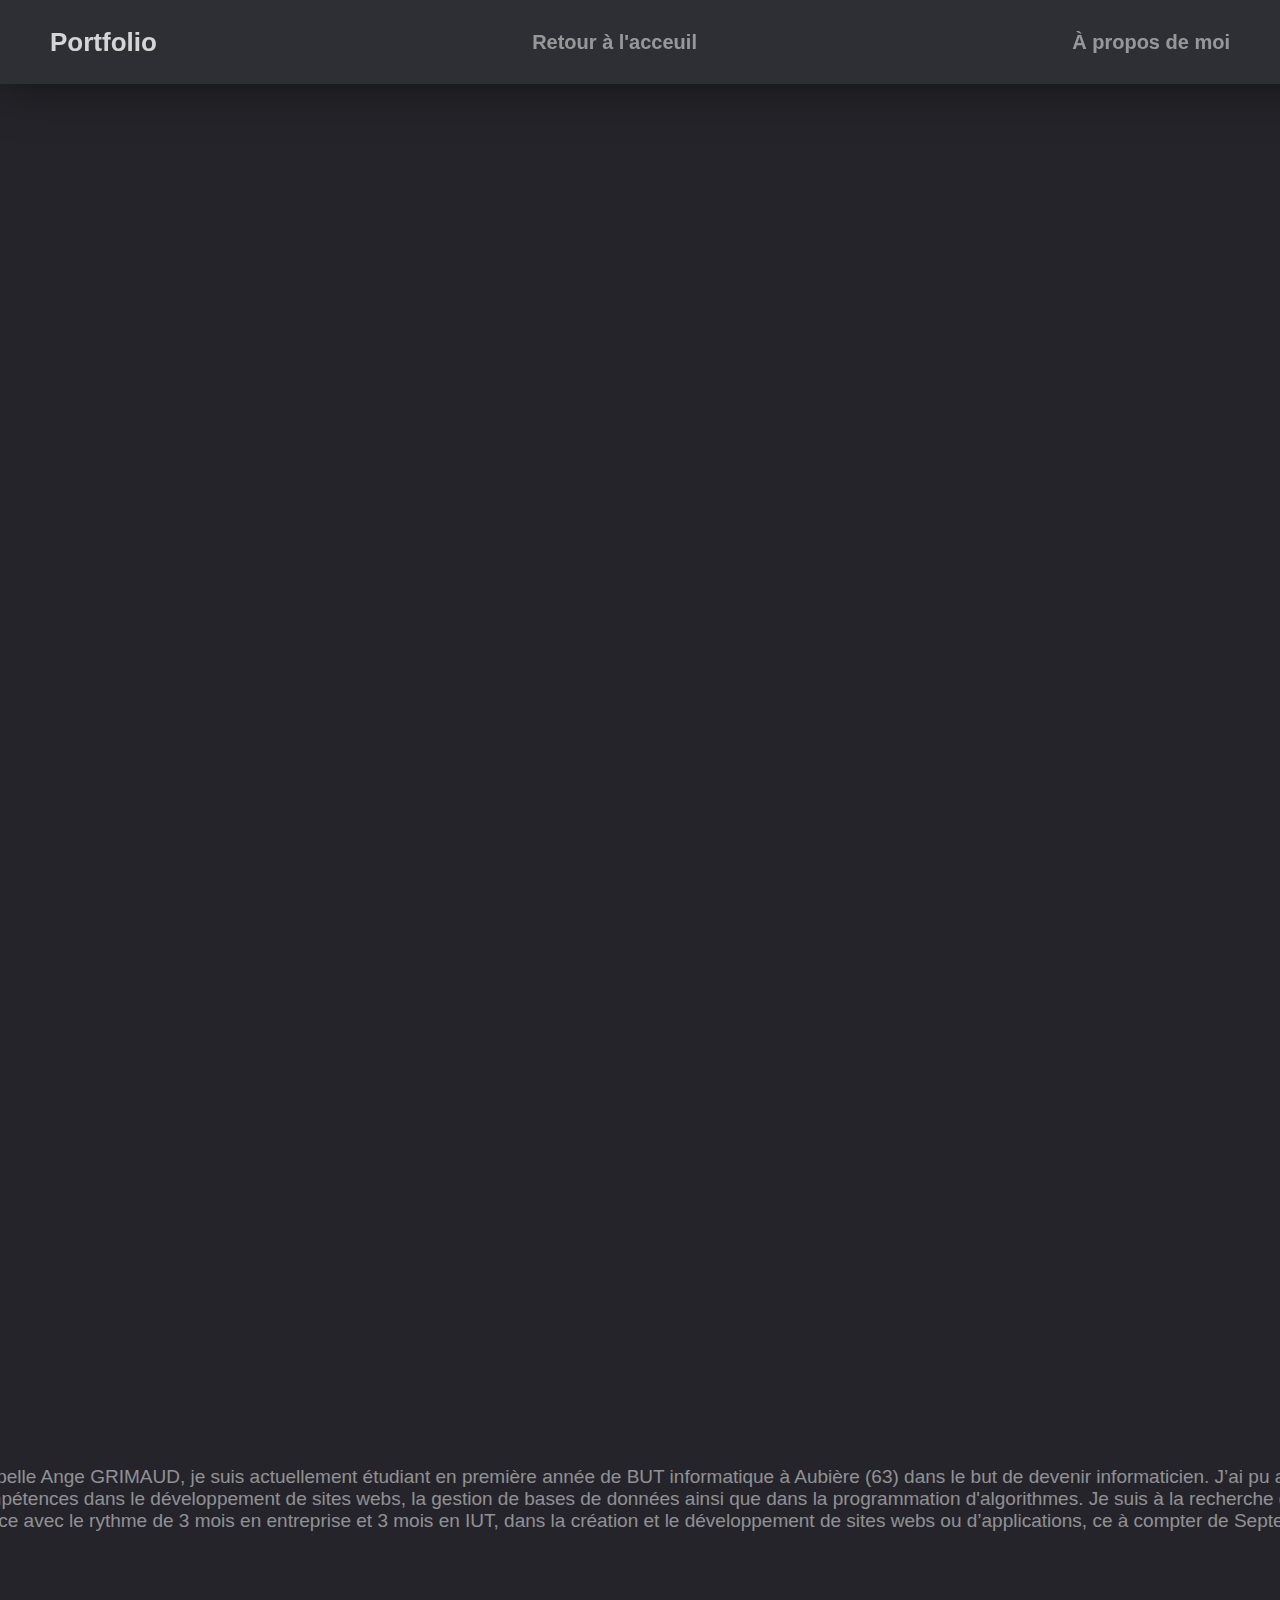
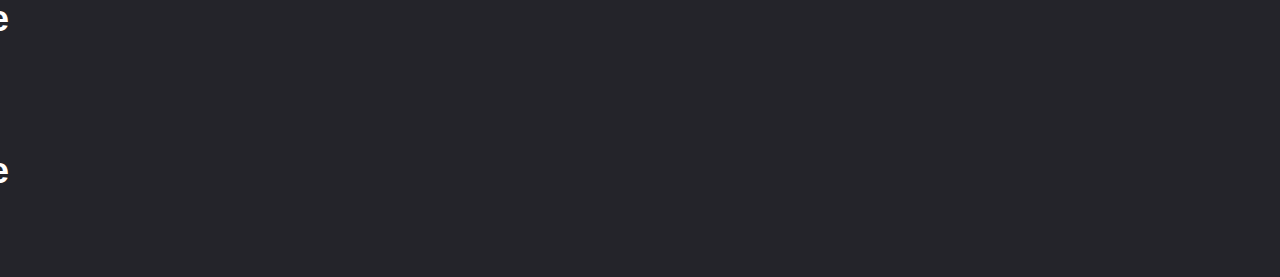
<file: html/A_propos.html>
<!DOCTYPE html>
<html lang="fr">
<head>
    <meta charset="UTF-8">
    <link rel="stylesheet" href="../style.css">
    <link rel="stylesheet" href="../css/A_propos.css">
    <link rel="stylesheet" href="https://cdnjs.cloudflare.com/ajax/libs/font-awesome/6.5.1/css/all.min.css">
    <title>Portfolio de Ange GRIMAUD</title>
</head>
<body>
    <header>
        <h1>Portfolio</h1>
        <a href="../index.html">Retour à l'acceuil</a>
        <p>À propos de moi</p>
    </header>
    <main>
        <div id="present">
            <h1 class="animation">À propos de moi</h1>
            <p class="animation">Dans ce site je vais me présenter plus en détail, je vais vous parler de mes projets personnels ainsi que de mes loisirs. Dans ce site je vais me présenter plus en détail, je vais vous parler de mes projets personnels ainsi que de mes loisirs.</p>
            <img src="../images/a_propos.jpg" alt="Une image représentant ce qui est important pour moi" id="anim">
        </div>
        <div id="text">
            <p>Je m’appelle Ange GRIMAUD, je suis actuellement étudiant en première année de BUT informatique à Aubière (63) dans le but de devenir informaticien. J’ai pu acquérir des compétences dans le développement de sites webs, la gestion de bases de données ainsi que dans la programmation d'algorithmes. Je suis à la recherche d’une alternance avec le rythme de 3 mois en entreprise et 3 mois en IUT, dans la création et le développement de sites webs ou d’applications, ce à compter de Septembre 2025.</p>
            <div class="content">
                <h3>Titre</h3>
                <p>texte</p>
            </div>
            <div class="content">
                <h3>Titre</h3>
                <p>text</p>
            </div>
        </div>
    </main>
    <footer>
        <section id="foot">
            <div>
                <div class="contact">
                    <i class="fas fa-phone"></i>
                    <div class="contact-text">
                        <h4>Téléphone</h4>
                        <span>07 61 79 04 07</span>
                    </div>
                </div>
            </div>
            <div>
                <div class="contact">
                    <i class="far fa-envelope-open"></i>
                    <div class="contact-text">
                        <h4>Mail</h4>
                        <span>ange.grimaud@etu.uca.fr</span>
                    </div>
                </div>
            </div>
            <div>
                <div class="contact">
                    <i class="fas fa-home"></i>
                    <div class="contact-text">
                        <h4>Adresse</h4>
                        <span>Lempdes, 63370, France</span>
                    </div>
                </div>
            </div>
            <div>
                <div class="contact">
                    <i class="fas fa-map-marker-alt"></i>
                    <div class="contact-text">
                        <h4>Études</h4>
                        <span>IUT de Clermont-Ferrand, 63, France</span>
                    </div>
                </div>
            </div>
        </section>
        <p id="foot-text">&copy; GRIMAUD Ange. Tous droits réservés.</p>
    </footer>
</body>
</html>
</file>
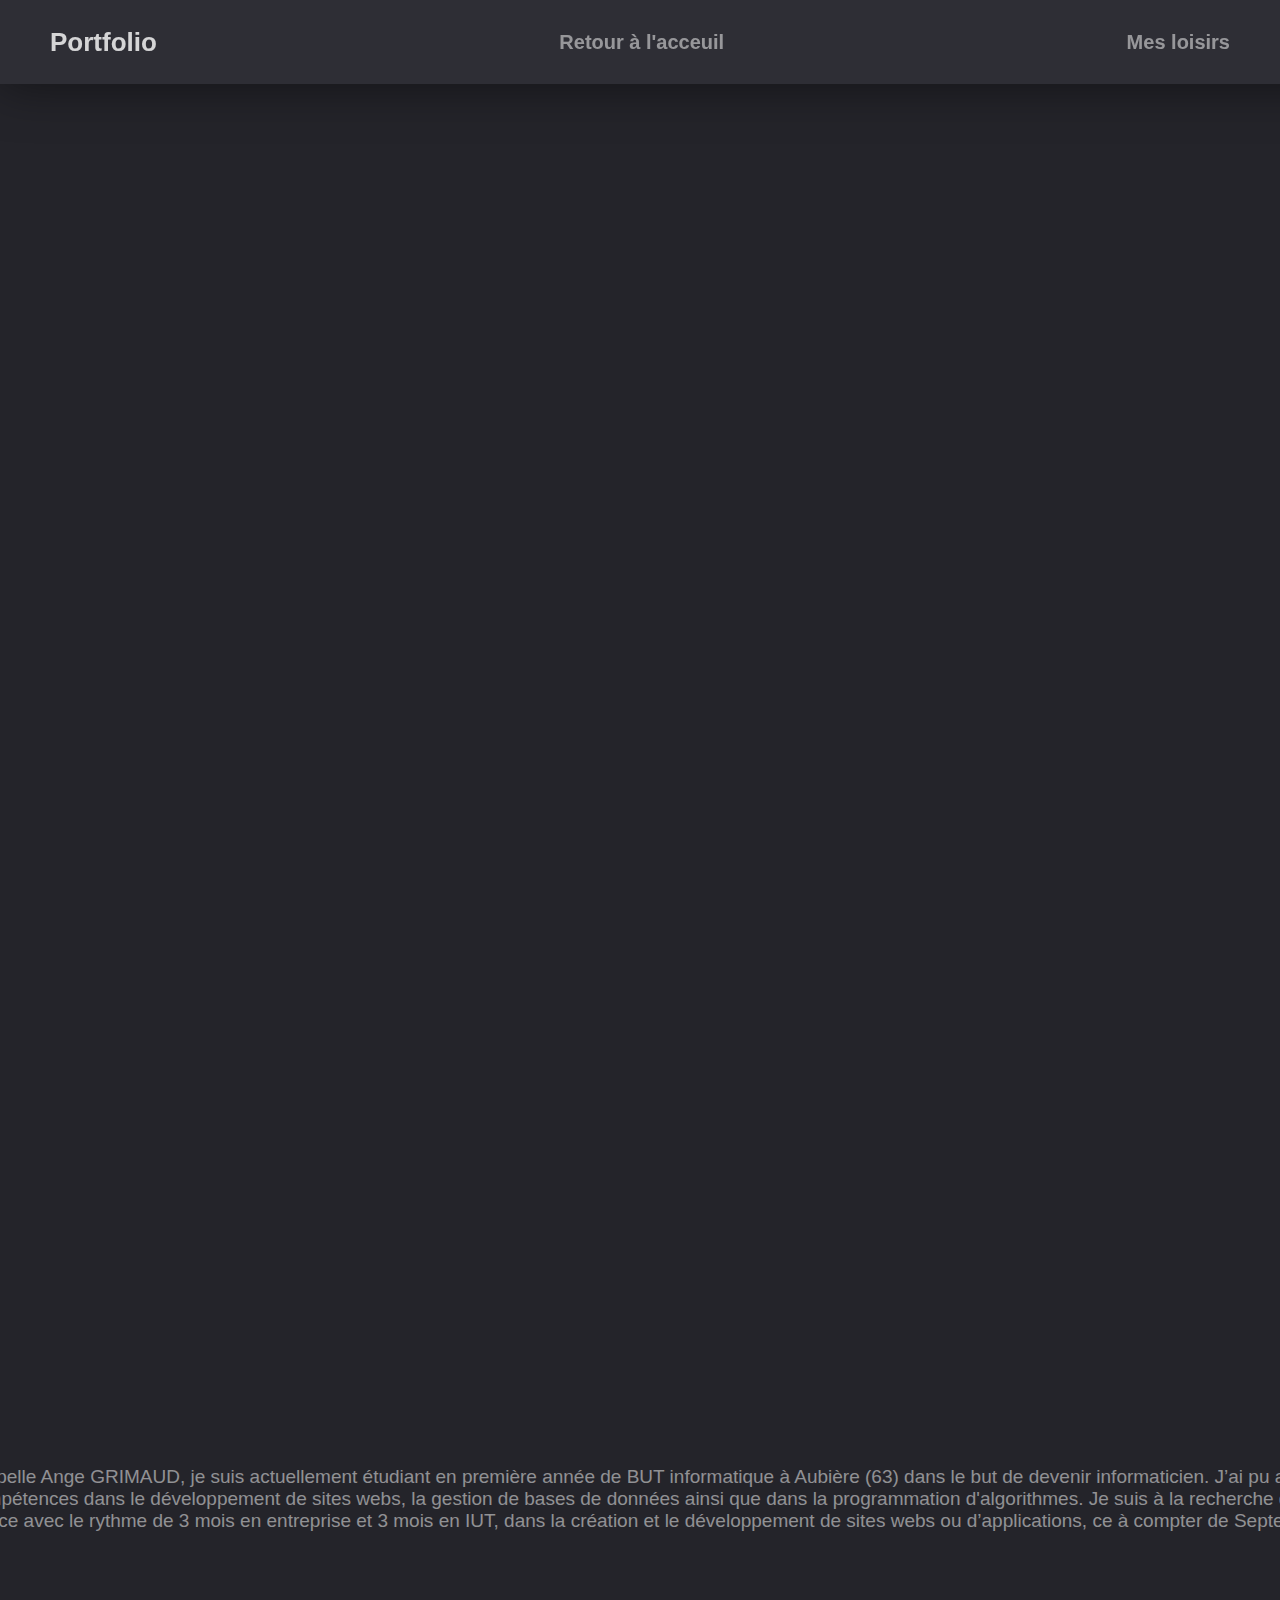
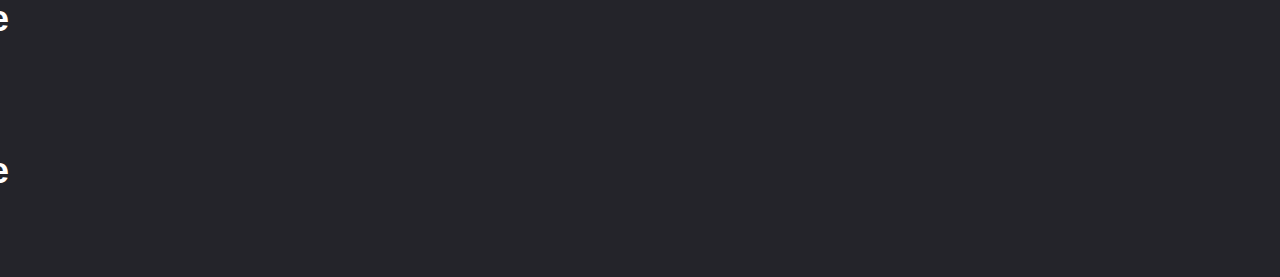
<file: html/Loisirs.html>
<!DOCTYPE html>
<html lang="fr">
<head>
    <meta charset="UTF-8">
    <link rel="stylesheet" href="../style.css">
    <link rel="stylesheet" href="../css/A_propos.css">
    <link rel="stylesheet" href="https://cdnjs.cloudflare.com/ajax/libs/font-awesome/6.5.1/css/all.min.css">
    <title>Portfolio de Ange GRIMAUD</title>
</head>
<body>
    <header>
        <h1>Portfolio</h1>
        <a href="../index.html">Retour à l'acceuil</a>
        <p>Mes loisirs</p>
    </header>
    <main>
        <div id="present">
            <h1 class="animation">À propos de moi</h1>
            <p class="animation">Dans ce site je vais me présenter plus en détail, je vais vous parler de mes projets personnels ainsi que de mes loisirs. Dans ce site je vais me présenter plus en détail, je vais vous parler de mes projets personnels ainsi que de mes loisirs.</p>
            <img src="../images/a_propos.jpg" alt="Une image représentant ce qui est important pour moi" id="anim">
        </div>
        <div id="text">
            <p>Je m’appelle Ange GRIMAUD, je suis actuellement étudiant en première année de BUT informatique à Aubière (63) dans le but de devenir informaticien. J’ai pu acquérir des compétences dans le développement de sites webs, la gestion de bases de données ainsi que dans la programmation d'algorithmes. Je suis à la recherche d’une alternance avec le rythme de 3 mois en entreprise et 3 mois en IUT, dans la création et le développement de sites webs ou d’applications, ce à compter de Septembre 2025.</p>
            <div class="content">
                <h3>Titre</h3>
                <p>texte</p>
            </div>
            <div class="content">
                <h3>Titre</h3>
                <p>text</p>
            </div>
        </div>
    </main>
    <footer>
        <section id="foot">
            <div>
                <div class="contact">
                    <i class="fas fa-phone"></i>
                    <div class="contact-text">
                        <h4>Téléphone</h4>
                        <span>07 61 79 04 07</span>
                    </div>
                </div>
            </div>
            <div>
                <div class="contact">
                    <i class="far fa-envelope-open"></i>
                    <div class="contact-text">
                        <h4>Mail</h4>
                        <span>ange.grimaud@etu.uca.fr</span>
                    </div>
                </div>
            </div>
            <div>
                <div class="contact">
                    <i class="fas fa-home"></i>
                    <div class="contact-text">
                        <h4>Adresse</h4>
                        <span>Lempdes, 63370, France</span>
                    </div>
                </div>
            </div>
            <div>
                <div class="contact">
                    <i class="fas fa-map-marker-alt"></i>
                    <div class="contact-text">
                        <h4>Études</h4>
                        <span>IUT de Clermont-Ferrand, 63, France</span>
                    </div>
                </div>
            </div>
        </section>
        <p id="foot-text">&copy; GRIMAUD Ange. Tous droits réservés.</p>
    </footer>
</body>
</html>
</file>
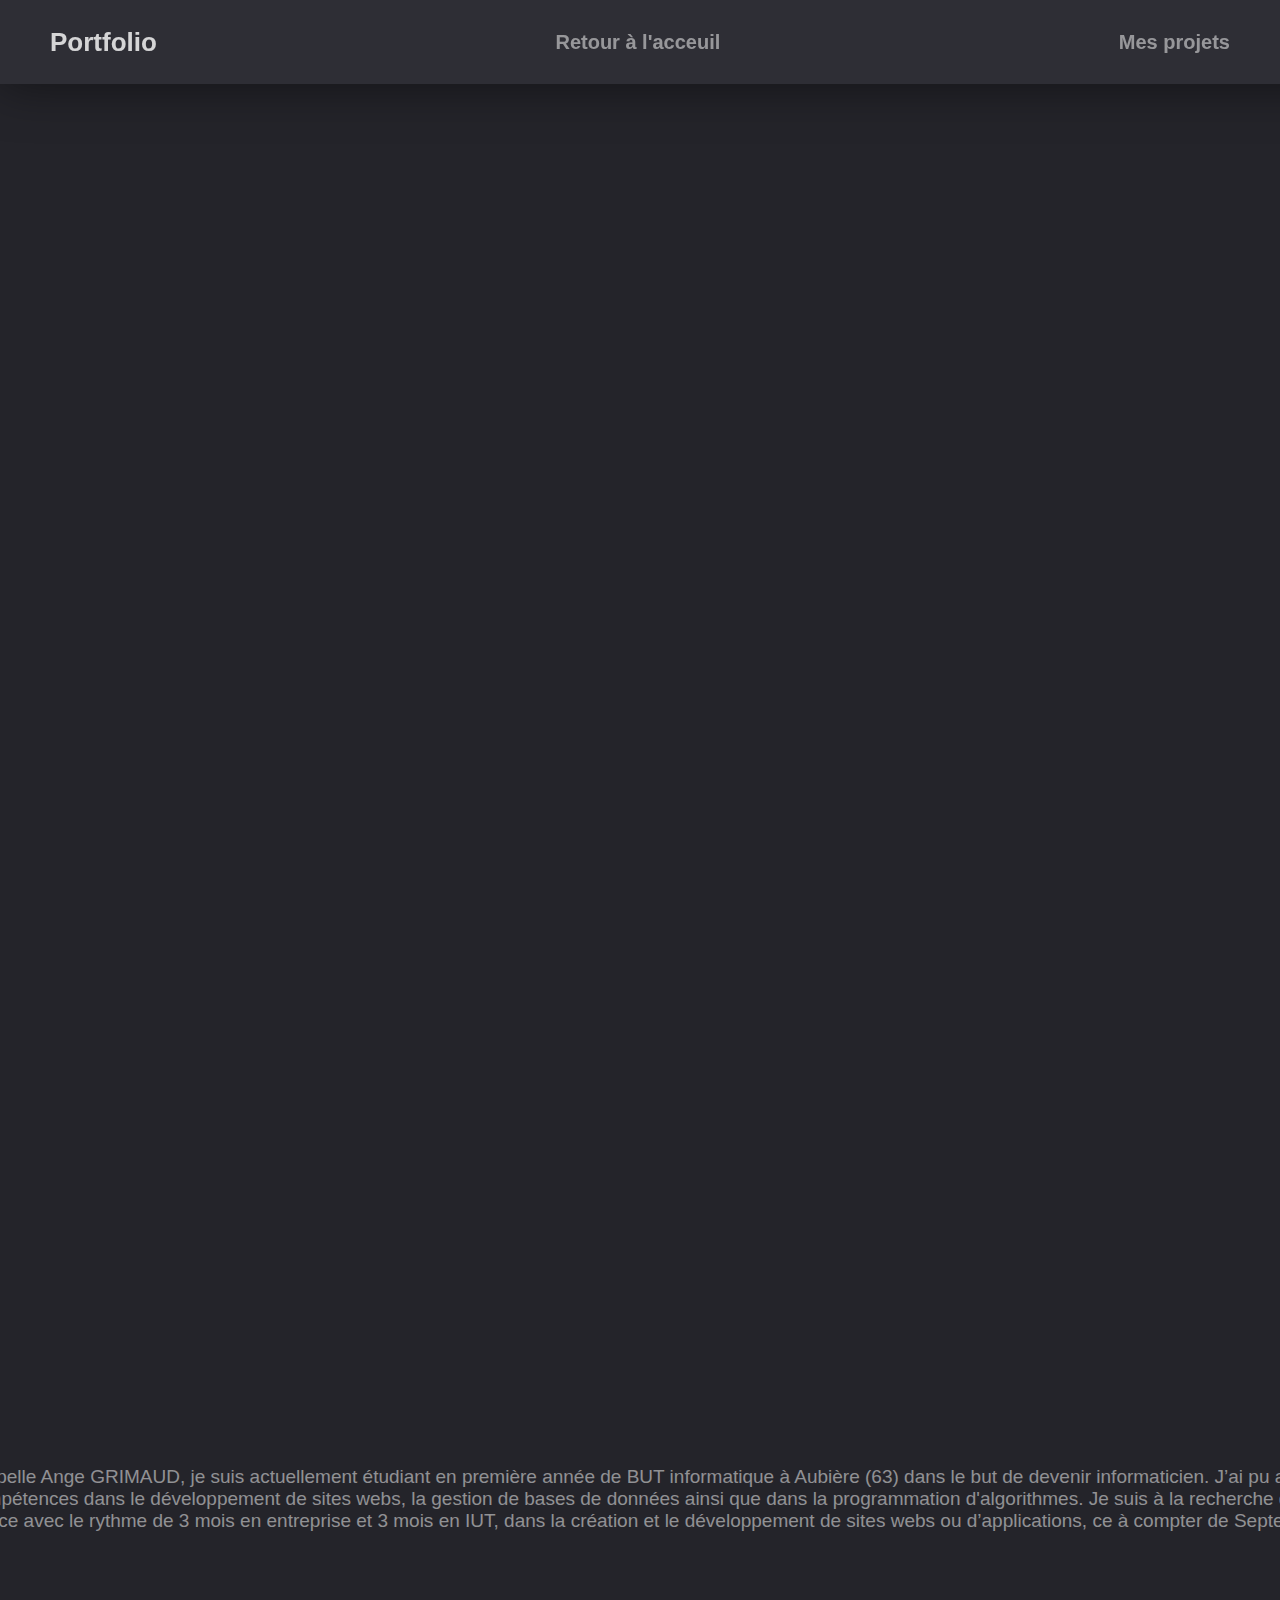
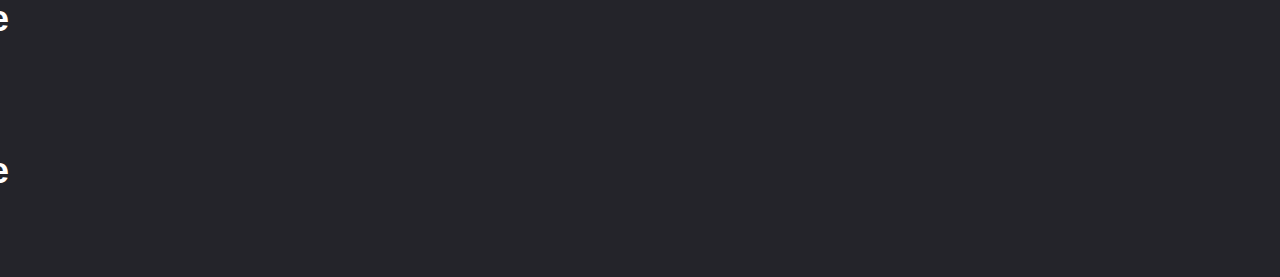
<file: html/Projets.html>
<!DOCTYPE html>
<html lang="fr">
<head>
    <meta charset="UTF-8">
    <link rel="stylesheet" href="../style.css">
    <link rel="stylesheet" href="../css/A_propos.css">
    <link rel="stylesheet" href="https://cdnjs.cloudflare.com/ajax/libs/font-awesome/6.5.1/css/all.min.css">
    <title>Portfolio de Ange GRIMAUD</title>
</head>
<body>
    <header>
        <h1>Portfolio</h1>
        <a href="../index.html">Retour à l'acceuil</a>
        <p>Mes projets</p>
    </header>
    <main>
        <div id="present">
            <h1 class="animation">À propos de moi</h1>
            <p class="animation">Dans ce site je vais me présenter plus en détail, je vais vous parler de mes projets personnels ainsi que de mes loisirs. Dans ce site je vais me présenter plus en détail, je vais vous parler de mes projets personnels ainsi que de mes loisirs.</p>
            <img src="../images/a_propos.jpg" alt="Une image représentant ce qui est important pour moi" id="anim">
        </div>
        <div id="text">
            <p>Je m’appelle Ange GRIMAUD, je suis actuellement étudiant en première année de BUT informatique à Aubière (63) dans le but de devenir informaticien. J’ai pu acquérir des compétences dans le développement de sites webs, la gestion de bases de données ainsi que dans la programmation d'algorithmes. Je suis à la recherche d’une alternance avec le rythme de 3 mois en entreprise et 3 mois en IUT, dans la création et le développement de sites webs ou d’applications, ce à compter de Septembre 2025.</p>
            <div class="content">
                <h3>Titre</h3>
                <p>texte</p>
            </div>
            <div class="content">
                <h3>Titre</h3>
                <p>text</p>
            </div>
        </div>
    </main>
    <footer>
        <section id="foot">
            <div>
                <div class="contact">
                    <i class="fas fa-phone"></i>
                    <div class="contact-text">
                        <h4>Téléphone</h4>
                        <span>07 61 79 04 07</span>
                    </div>
                </div>
            </div>
            <div>
                <div class="contact">
                    <i class="far fa-envelope-open"></i>
                    <div class="contact-text">
                        <h4>Mail</h4>
                        <span>ange.grimaud@etu.uca.fr</span>
                    </div>
                </div>
            </div>
            <div>
                <div class="contact">
                    <i class="fas fa-home"></i>
                    <div class="contact-text">
                        <h4>Adresse</h4>
                        <span>Lempdes, 63370, France</span>
                    </div>
                </div>
            </div>
            <div>
                <div class="contact">
                    <i class="fas fa-map-marker-alt"></i>
                    <div class="contact-text">
                        <h4>Études</h4>
                        <span>IUT de Clermont-Ferrand, 63, France</span>
                    </div>
                </div>
            </div>
        </section>
        <p id="foot-text">&copy; GRIMAUD Ange. Tous droits réservés.</p>
    </footer>
</body>
</html>
</file>
<file: style.css>
header {
    background-color: #2e2e35;
    position: fixed;
    top: 0;
    left: 0;
    height: 84px;
    width: 100%;
    display: flex;
    justify-content: space-between;
    align-items: center;
    box-shadow: 0px 0px 50px 0px rgba(0, 0, 0, 0.5);
    font-size: 13px;
    font-weight: 700;
    padding-left: 50px;
    padding-right: 50px;
    z-index: 1;
    color: rgba(255, 255, 255, 0.8);
    font-family: Arial, Helvetica, sans-serif;
}

body {
    margin: 0;
    display: flex;
    justify-content : center;
    font-family: Arial, Helvetica, sans-serif;
    background-color: #24242a;
    color: #ffffff;
}

article {
    display: flex;
    align-items: center;
    background-color: #2e2e35;
    border-radius: 7px;
    margin-left: 90px;
    margin-right: 90px;
}


header p {
    padding-right: 100px;
    color: rgba(255, 255, 255, 0.5);
    font-size: 20px;
}

main p {
    color: rgba(255, 255, 255, 0.5);
}

div h1 {
    margin-bottom: 33px;
    font-size: 60px;
    max-width: 700px;
}

h2 {
    margin-bottom: 44px;
    font-size: 40px;
}

article div {
    padding: 117px;
}

article p {
    margin-bottom: 58px;
    line-height: 1.8;
    font-size: 19px;
}

.image_left {
    width: 630px;
    height: 630px;
    border-top-left-radius: 7px;
    border-bottom-left-radius: 7px;
}

.image_right {
    width: 630px;
    height: 630px;
    border-top-right-radius: 7px;
    border-bottom-right-radius: 7px;
}

.buttons {
    appearance: none;
    transition: background-color 0.2s ease-in-out, box-shadow 0.2s ease-in-out, color 0.2s ease-in-out;
    background-color: #2e2e35;
    border-radius: 7px;
    border: 0;
    box-shadow: inset 0px 0px 0px 3px #3e3e47;
    color: #ffffff !important;
    cursor: pointer;
    display: inline-block;
    font-family: inherit;
    font-size: inherit;
    font-weight: 700;
    height: 3rem;
    line-height: 3rem;
    overflow: hidden;
    position: relative;
    text-align: center;
    text-decoration: none;
    white-space: nowrap;
    transition: color 0.2s ease-in-out;
    color: #d54857;
    font-size: 1.20rem;
    padding: 5px 76px 5px 24px;
    background-color: #d54857;
    box-shadow: none;
    color: #ffffff !important;
}

.buttons:after {
    transition: background-color 0.2s ease-in-out, box-shadow 0.2s ease-in-out, color 0.2s ease-in-out;
    background-color: #3e3e47;
    color: #2e2e35;
    content: '\f061';
    font-family: 'Font Awesome 5 Free';
    font-weight: 900;
    position: absolute;
    right: 0;
    top: 0;
    text-align: center;
    padding: 5px 0 5px 0;
    width: 55px;
    background: #c63d4c;
    color: #a0212f;
}

.gradiant_left {
    position: absolute;
    width: 630px;
    height: 630px;
    padding: 0;
    background: linear-gradient(45deg, rgba(213, 72, 87, 0.3) 20%, rgba(46, 174, 255, 0.3) 100%);
    pointer-events: none;
    border-top-left-radius: 7px;
    border-bottom-left-radius: 7px;
}

.gradiant_right {
    position: absolute;
    right: 0;
    width: 630px;
    height: 630px;
    padding: 0;
    margin-right: 90px;
    background: linear-gradient(45deg, rgba(213, 72, 87, 0.3) 20%, rgba(46, 174, 255, 0.3) 100%);
    pointer-events: none;
    border-top-right-radius: 7px;
    border-bottom-right-radius: 7px;
}

#pass {
    position: absolute;
    margin-top: 90vh;
}

#special {
    margin-bottom: 44px;
    font-size: 20px;
    padding-right: 50px;
}

#first_frame {
    height: 750px;
    width: 100%;
    background: linear-gradient(180deg, #24242a 50%, #1f1f24 50%);
    display: flex;
    justify-content: center;
    align-items: center;
}

#second_frame {
    height: 700px;
    width: 100%;
    background-color: #1f1f24;
    display: flex;
    justify-content: center;
    align-items: center;
}

#third_frame {
    height: 750px;
    width: 100%;
    background: linear-gradient(180deg, #1f1f24 50%, #24242a 50%);
    display: flex;
    justify-content: center;
    align-items: center;
}

#principal {
    height: 500vh;
}

#presentation {
    display: flex;
    align-items : center;
    height: 100vh;
    margin-left: 70px;
    margin-right: 78px;
}

#pc {
    position: absolute;
    width: 800px;
}

#photo {
    position: absolute;
    width: 630px;
    margin-left: 85px;
    margin-top: 27px;
}

#soluce {
    width: 800px;
}

#gradiant {
    position: absolute;
    width: 630px;
    height: 355.156px;
    margin-left: 85px;
    margin-top: 27px;
    background: linear-gradient(45deg, rgba(213, 72, 87, 0.3) 20%, rgba(46, 174, 255, 0.3) 100%);
    pointer-events: none;
}

#the_button {
    appearance: none;
    transition: background-color 0.2s ease-in-out, box-shadow 0.2s ease-in-out, color 0.2s ease-in-out;
    background-color: #2e2e35;
    border-radius: 7px;
    border: 0;
    box-shadow: inset 0px 0px 0px 3px #3e3e47;
    color: #ffffff !important;
    cursor: pointer;
    display: inline-block;
    font-family: inherit;
    font-size: inherit;
    font-weight: 700;
    overflow: hidden;
    position: relative;
    text-align: center;
    text-decoration: none;
    white-space: nowrap;
    transition: color 0.2s ease-in-out;
    color: #d54857;
    font-size: 1.20rem;
    height: 3.6rem;
    line-height: 3.6rem;
    padding: 5px 76px 5px 24px;
    background-color: #d54857;
    box-shadow: none;
    color: #ffffff !important;
}

#the_button:after {
    transition: background-color 0.2s ease-in-out, box-shadow 0.2s ease-in-out, color 0.2s ease-in-out;
    background-color: #3e3e47;
    color: #2e2e35;
    content: '\f061';
    font-family: 'Font Awesome 5 Free';
    font-weight: 900;
    position: absolute;
    right: 0;
    top: 0;
    text-align: center;
    padding: 5px 0 5px 0;
    width: 55px;
    background: #c63d4c;
    color: #a0212f;
}
</file>
<file: css/other.css>
main {
    margin-top: 200px;
}

footer {
    padding-top: 5vh;
}

img {
    height: 800px;
    width: 1600px;
    margin-top: 120px;
}

p {
    max-width: 1530px;
    font-size: 19px;
}

h3 {
    font-size: 37px;
    margin: 44px 0 44px 0;
}

.atop {
    font-size: 19px;
    color: rgba(255, 255, 255, 0.5);
}

.animation {
    opacity: 0;
    transform: translateX(-15px);
    animation: reveal 0.6s 0.6s ease-out forwards;
}

#anim {
    opacity: 0;
    transform: translateY(15px);
    animation: reveal 0.6s 0.6s ease-out forwards;
}

#gradiant {
    height: 800px;
    width: 1600px;
    margin: 120px 0 0 0;
}

#present {
    display: flex;
    flex-direction: column;
    align-items: center;
}

#present p {
    max-width: 60%;
    text-align: center;
}

#text {
    margin-top: 100px;
    margin-left: 180px;
}
</file>
<file: css/A_propos.css>
main {
    margin-top: 200px;
}

footer {
    padding-top: 5vh;
}

header a {
    display: block;
    font-size: 20px;
    text-decoration: none;
    color: rgba(255, 255, 255, 0.5);
}

img {
    height: 800px;
    width: 1600px;
    margin-top: 120px;
}

p {
    max-width: 1530px;
    font-size: 19px;
}

h3 {
    font-size: 37px;
    margin: 44px 0 44px 0;
}

.animation {
    opacity: 0;
    transform: translateX(-15px);
    animation: reveal 0.6s 0.6s ease-out forwards;
}

#anim {
    opacity: 0;
    transform: translateY(15px);
    animation: reveal 0.6s 0.6s ease-out forwards;
}

#gradiant {
    height: 800px;
    width: 1600px;
    margin: 120px 0 0 0;
}

#present {
    display: flex;
    flex-direction: column;
    align-items: center;
}

#present p {
    max-width: 60%;
    text-align: center;
}

#text {
    margin-top: 100px;
    margin-left: 180px;
}
</file>
